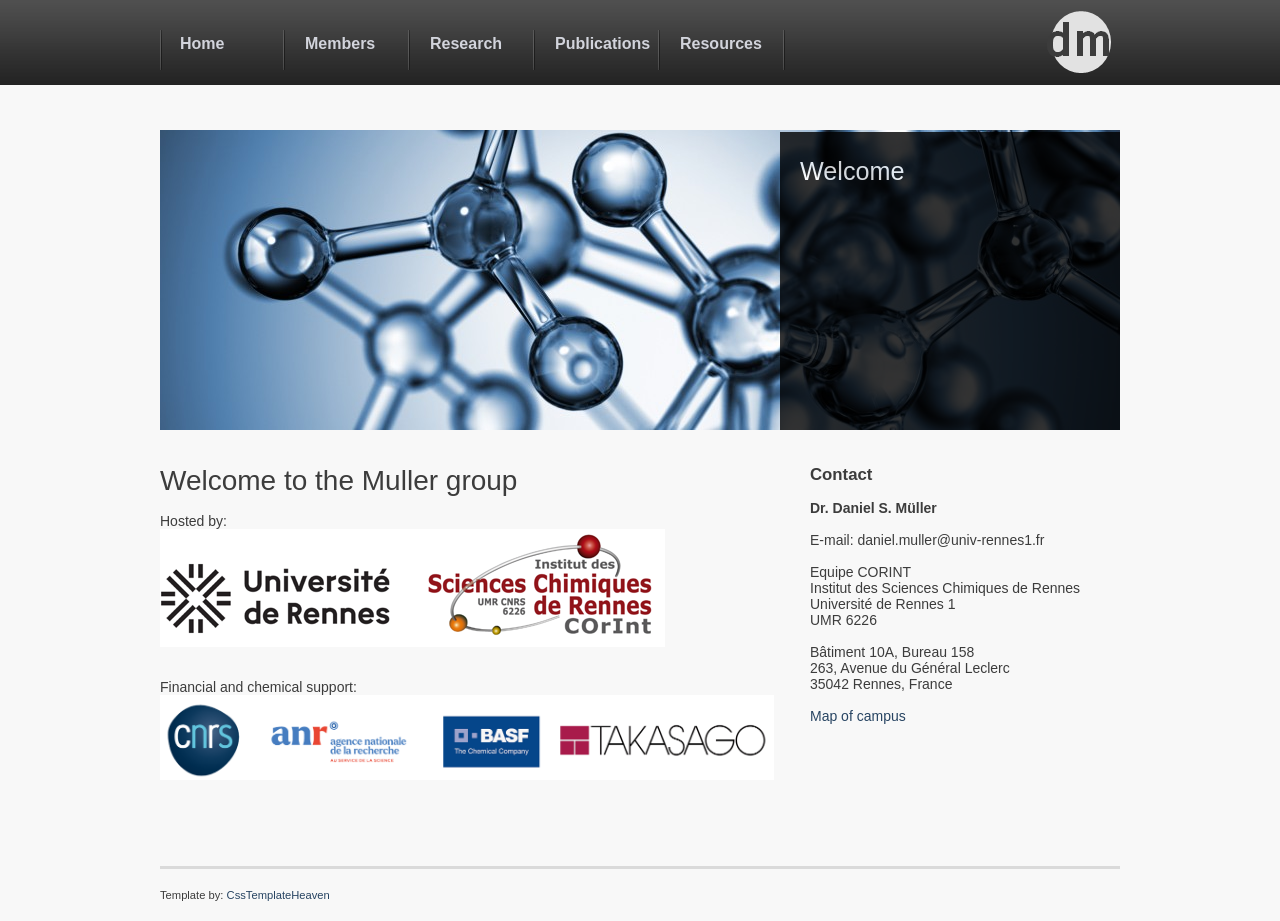
<file: index.html>
<!DOCTYPE html PUBLIC "-//W3C//DTD XHTML 1.0 Transitional//EN" "http://www.w3.org/TR/xhtml1/DTD/xhtml1-transitional.dtd">
<html xmlns="http://www.w3.org/1999/xhtml">
<head>
  <title>DM</title>


  <meta http-equiv="Content-Type" content="text/html; charset=utf-8" />

  <link rel="stylesheet" type="text/css" href="css/style.css" />

  <script type="text/javascript" src="js/jquery.js"></script>
  <script type="text/javascript" src="js/s3Slider.js"></script>
  <script type="text/javascript">
$(document).ready(function () {
$('#slider1').s3Slider({
timeOut: 4000
});
});
  </script>
  <script type="text/javascript">
$(document).ready(function () {
$(".pane-list li").click(function () {
window.location = $(this).find("a").attr("href");
return false;
});
});
  </script>
</head>


<body>

<div id="container">
<div id="nav">
<div id="logo">
<a href="index.html">
<img src="images/logo.png" alt="" height="85" width="78" />
</a>
</div>

<ul>

  <li><a href="index.html">Home</a><span class="nav_text"></span></li>

  <li><a href="Members.html">Members</a><span class="nav_text"></span></li>

  <li><a href="Research.html">Research</a><span class="nav_text"></span></li>

  <li><a href="Publications.html">Publications</a><span class="nav_text"></span></li>

  <li><a href="Resources.xhtml">Resources</a><span class="nav_text"></span></li>

</ul>

</div>

<!-- close nav -->
<div id="slider1">
<ul id="slider1Content">

  <li class="slider1Image">
    <a href="">
    <img src="images/photo1.jpg" alt="" />
    </a>
    <span class="right">
    <h2>Welcome</h2>

    <br />

    <br />

    </span>
  </li>

  <li class="slider1Image">
    <a href="">
    <img src="images/photo1.jpg" alt="" />
    </a>
    <span class="right"></span>
  </li>

  <div class="clear slider1Image"></div>

</ul>

</div>

<!-- end slider -->
<div id="left">
<h2>Welcome to the Muller group<br />
</h2>

<br />

Hosted by:
<br />

<img style="height: 118px; width: 505px;" alt="" src="images/Host.png" />
<br />

<br />

<br />

Financial and chemical support:
<br />

<img style="width: 614px; height: 85px;" alt="" src="images/Sponsors.PNG" />
<p></p>

<br />

<div class="left_box">
</div>

<div class="right_box">
</div>

</div>

<!-- close left -->
<div id="right">
<h3>Contact&nbsp;</h3>

<span style="font-weight: bold;">
Dr. Daniel S. M&uuml;ller
<br />

<br />

</span>
E-mail: daniel.muller@univ-rennes1.fr
<br />

<br />

Equipe CORINT<br />

Institut des Sciences Chimiques de Rennes<br />

Universit&eacute; de Rennes 1<br />

UMR 6226
<br />

<br />

B&acirc;timent 10A, Bureau 158<br />

263, Avenue du G&eacute;n&eacute;ral Leclerc<br />

35042 Rennes, France
<br />

<br />

<a href="https://www.univ-rennes.fr/en/beaulieu-campus-map" target="_blank">
Map of campus
</a>
</div>

<!-- close right -->
</div>

<!-- close container -->
<div id="footer">
Template by:
<a href="http://www.csstemplateheaven.com">CssTemplateHeaven</a>
<div id="sharethis"></div>

</div>

</body>
</html>
</file>
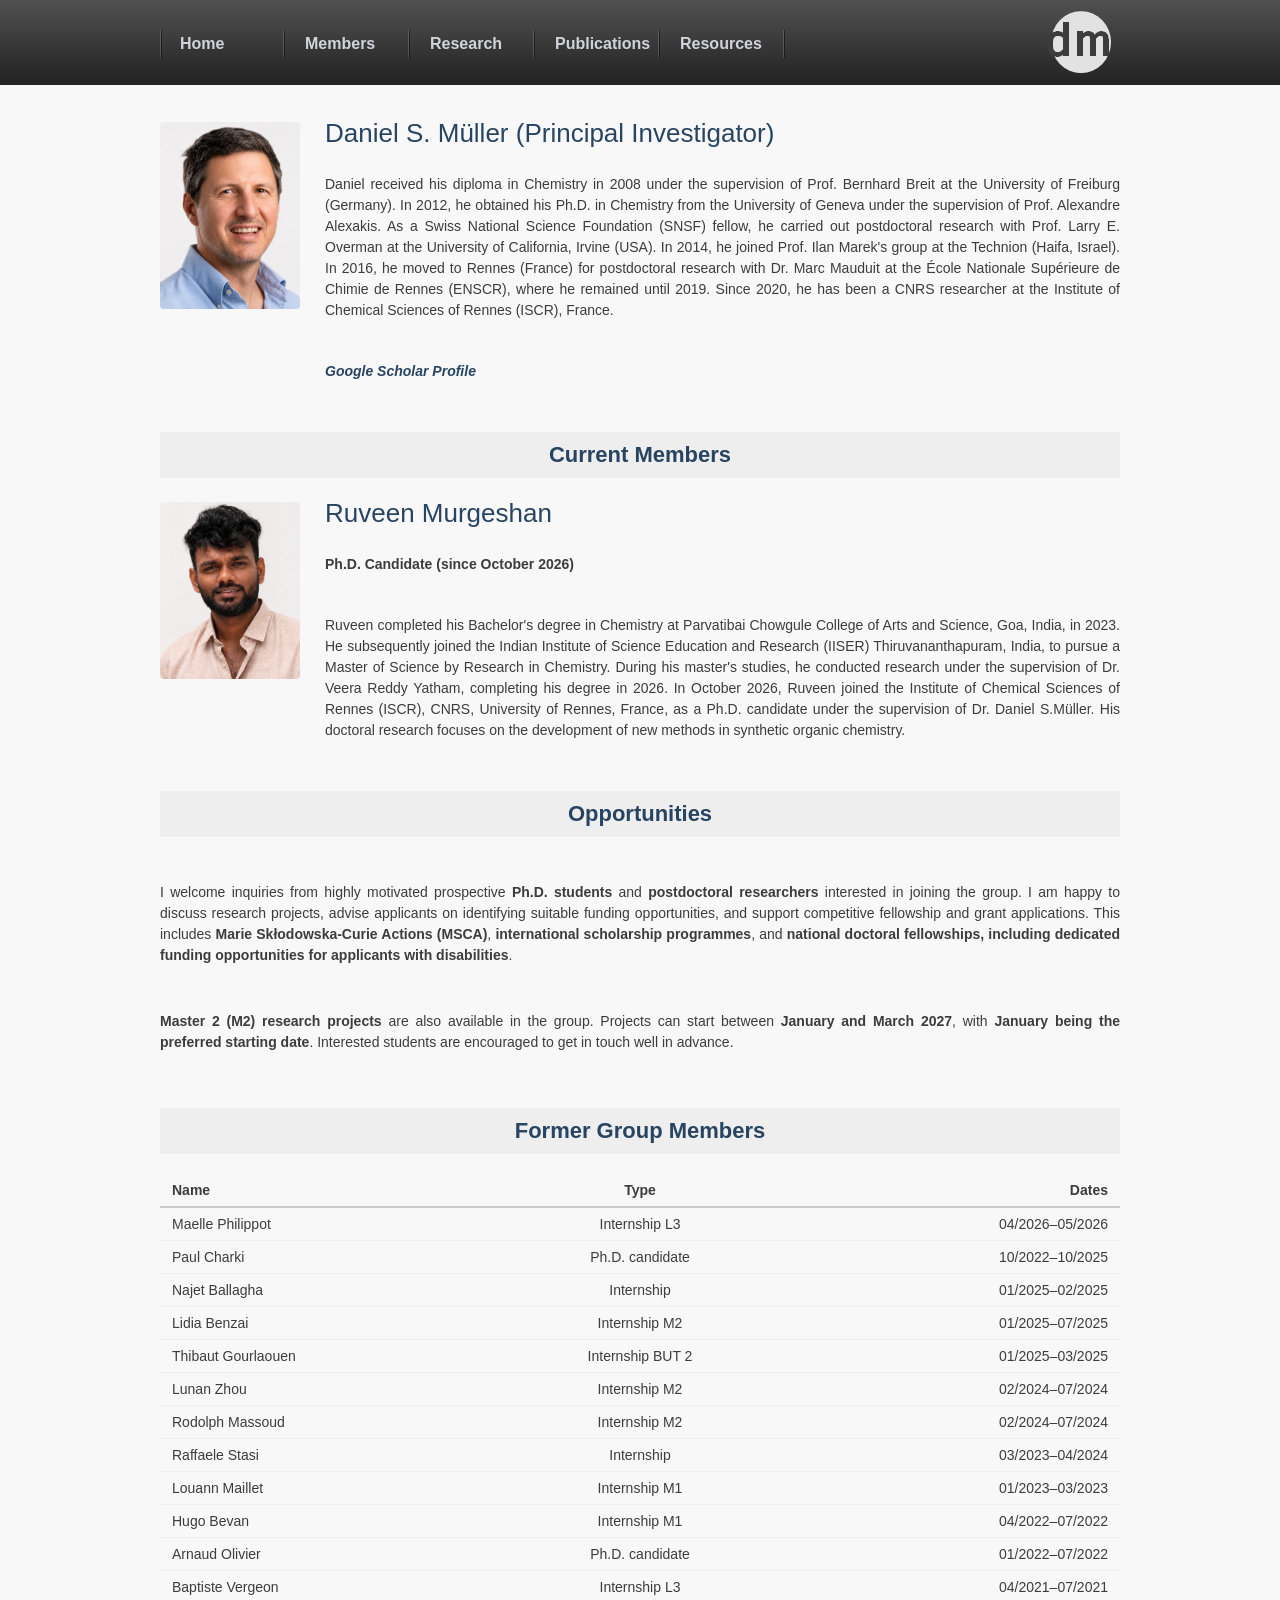
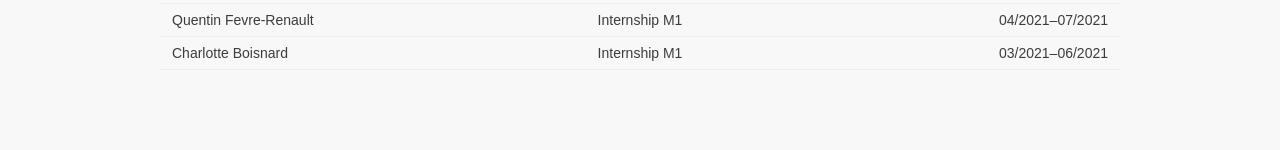
<file: Members.html>
<!DOCTYPE html PUBLIC "-//W3C//DTD XHTML 1.0 Transitional//EN" "http://www.w3.org/TR/xhtml1/DTD/xhtml1-transitional.dtd">
<html xmlns="http://www.w3.org/1999/xhtml">
<head>

  


  
  <title>DM</title>
  <meta http-equiv="Content-Type" content="text/html; charset=utf-8" />


  
  <link rel="stylesheet" type="text/css" href="css/style.css" />


  
  <script type="text/javascript" src="js/jquery.js"></script>
  
  <script type="text/javascript" src="js/s3Slider.js"></script>
  
  <script type="text/javascript">
$(document).ready(function () {
$('#slider1').s3Slider({ timeOut: 4000 });
$(".pane-list li").click(function () {
window.location = $(this).find("a").attr("href");
return false;
});
});
  </script>
  
  <style type="text/css">
/* ===== Layout ===== */
#left {
width: 100%;
max-width: 1200px;
margin: 0 auto;
}
/* ===== Profile Sections ===== */
.profile-section {
display: flex;
align-items: flex-start;
gap: 25px;
margin-bottom: 25px;
}
.profile-image img {
width: 140px;
display: block;
border-radius: 4px;
margin-top: 4px;
}
.profile-details h2 {
margin: 0;
color: #274462;
font-size: 26px;
}
.profile-details p {
margin: 10px 0;
text-align: justify;
}
/* ===== Opportunities ===== */
.recruitment-section {
margin: 30px 0;
}
.recruitment-text {
width: 100%;
}
.recruitment-text h2 {
margin: 0 0 10px 0;
color: #274462;
font-size: 26px;
}
.recruitment-text p {
text-align: justify;
margin-bottom: 15px;
}
/* ===== Separators ===== */
hr {
border: none;
border-top: 2px solid #cccccc;
margin: 30px 0;
}
/* ===== Past Members ===== */
.past-members-section {
margin-top: 40px;
}
.past-members-title {
background-color: #eeeeee;
padding: 10px 0;
margin-bottom: 20px;
text-align: center;
}
.past-members-title h3 {
margin: 0;
color: #274462;
font-size: 22px;
}
.member-list-header,
.member-list li {
display: flex;
justify-content: space-between;
padding: 8px 12px;
}
.member-list-header {
font-weight: bold;
border-bottom: 2px solid #cccccc;
}
.member-name,
.member-type,
.member-duration {
flex-basis: 33%;
}
.member-type {
text-align: center;
}
.member-duration {
text-align: right;
}
.member-list {
list-style: none;
padding: 0;
margin: 0;
}
.member-list li {
border-bottom: 1px solid #eeeeee;
}
  </style>
</head>


<body>


<div id="container">
<!-- Navigation -->
<div id="nav">
<div id="logo"><a href="index.html"><img src="images/logo.png" alt="" height="85" width="78" /></a></div>


<ul>


  <li><a href="index.html">Home</a></li>


  <li><a href="Members.html">Members</a></li>


  <li><a href="Research.html">Research</a></li>


  <li><a href="Publications.html">Publications</a></li>


  <li><a href="Resources.xhtml">Resources</a></li>


</ul>


</div>


<!-- End Navigation -->
<div id="left"><!-- ===================== Daniel ===================== -->
<div class="profile-section">
<div class="profile-image"><img src="images/Muller_Daniel_2026.png" alt="Daniel S.&uuml;ller" /></div>


<div class="profile-details">
<h2>Daniel S. M&uuml;ller (Principal Investigator)</h2>


<p>
Daniel received his diploma in Chemistry in 2008 under the supervision
of
Prof. Bernhard Breit at the University of Freiburg (Germany). In 2012,
he obtained his Ph.D. in Chemistry from the University of Geneva under
the supervision of Prof. Alexandre Alexakis. As a Swiss National
Science
Foundation (SNSF) fellow, he carried out postdoctoral research with
Prof. Larry E. Overman at the University of California, Irvine (USA).
In 2014, he joined Prof. Ilan Marek's group at the Technion (Haifa,
Israel). In 2016, he moved to Rennes (France) for postdoctoral research
with Dr. Marc Mauduit at the &Eacute;cole Nationale
Sup&eacute;rieure de
Chimie de Rennes (ENSCR), where he remained until 2019. Since 2020, he
has been a CNRS researcher at the Institute of Chemical Sciences of
Rennes (ISCR), France.
</p>


<p class="read_more">
<a href="https://scholar.google.com/citations?hl=de&amp;user=T1tOfxwAAAAJ">Google
Scholar Profile
</a></p>


</div>


</div>


<div class="past-members-title">
<h3>Current Members</h3>


</div>


<!-- ===================== Ruveen ===================== -->
<div class="profile-section">
<div class="profile-image"><img src="images/Murgeshan_Ruveen.png" alt="Ruveen Murgeshan" /></div>


<div class="profile-details">
<h2>Ruveen Murgeshan</h2>


<p><strong>Ph.D. Candidate (since October 2026)</strong></p>


<p>Ruveen completed his Bachelor's degree in Chemistry at
Parvatibai
Chowgule College of Arts and Science, Goa, India, in 2023. He
subsequently joined the Indian Institute of Science Education and
Research (IISER) Thiruvananthapuram, India, to pursue a Master of
Science
by Research in Chemistry. During his master's studies, he conducted
research under the supervision of Dr. Veera Reddy Yatham, completing
his
degree in 2026. In October 2026, Ruveen joined the Institute of
Chemical
Sciences of Rennes (ISCR), CNRS, University of Rennes, France, as a
Ph.D. candidate under the supervision of Dr. Daniel S.M&uuml;ller.
His
doctoral research focuses on the development of new methods in
synthetic organic chemistry.
</p>


</div>


</div>


<!-- ===================== Opportunities ===================== -->
<div class="past-members-title">
<h3>Opportunities</h3>


</div>


<div class="recruitment-section">
<div class="recruitment-text">
<p>I welcome inquiries from highly motivated prospective
<strong>Ph.D. students</strong> and
<strong>postdoctoral researchers</strong> interested in
joining the
group. I am happy to discuss research projects, advise applicants on
identifying suitable funding opportunities, and support competitive
fellowship and grant applications. This includes
<strong>Marie Skłodowska-Curie Actions (MSCA)</strong>,
<strong>international scholarship programmes</strong>, and
<strong>national doctoral fellowships, including dedicated
funding
opportunities for applicants with disabilities</strong>.&nbsp;</p>


<p><strong>Master 2 (M2) research projects</strong>
are also available in
the group. Projects can start between
<strong>January and March 2027</strong>, with
<strong>January being the preferred starting date</strong>.
Interested students are encouraged to get in touch well in advance.
</p>


</div>


</div>


<!-- ===================== Former Group Members ===================== -->
<div class="past-members-section">
<div class="past-members-title">
<h3>Former Group Members</h3>


</div>


<div class="member-list-header">
<div class="member-name">Name</div>


<div class="member-type">Type</div>


<div class="member-duration">Dates</div>


</div>


<ul class="member-list">


  <li>
    
    <div class="member-name">Maelle Philippot</div>


    
    <div class="member-type">Internship L3</div>


    
    <div class="member-duration">04/2026&ndash;05/2026</div>


  </li>


  <li>
    
    <div class="member-name">Paul Charki</div>


    
    <div class="member-type">Ph.D. candidate</div>


    
    <div class="member-duration">10/2022&ndash;10/2025</div>


  </li>


  <li>
    
    <div class="member-name">Najet Ballagha</div>


    
    <div class="member-type">Internship</div>


    
    <div class="member-duration">01/2025&ndash;02/2025</div>


  </li>


  <li>
    
    <div class="member-name">Lidia Benzai</div>


    
    <div class="member-type">Internship M2</div>


    
    <div class="member-duration">01/2025&ndash;07/2025</div>


  </li>


  <li>
    
    <div class="member-name">Thibaut Gourlaouen</div>


    
    <div class="member-type">Internship BUT 2</div>


    
    <div class="member-duration">01/2025&ndash;03/2025</div>


  </li>


  <li>
    
    <div class="member-name">Lunan Zhou</div>


    
    <div class="member-type">Internship M2</div>


    
    <div class="member-duration">02/2024&ndash;07/2024</div>


  </li>


  <li>
    
    <div class="member-name">Rodolph Massoud</div>


    
    <div class="member-type">Internship M2</div>


    
    <div class="member-duration">02/2024&ndash;07/2024</div>


  </li>


  <li>
    
    <div class="member-name">Raffaele Stasi</div>


    
    <div class="member-type">Internship</div>


    
    <div class="member-duration">03/2023&ndash;04/2024</div>


  </li>


  <li>
    
    <div class="member-name">Louann Maillet</div>


    
    <div class="member-type">Internship M1</div>


    
    <div class="member-duration">01/2023&ndash;03/2023</div>


  </li>


  <li>
    
    <div class="member-name">Hugo Bevan</div>


    
    <div class="member-type">Internship M1</div>


    
    <div class="member-duration">04/2022&ndash;07/2022</div>


  </li>


  <li>
    
    <div class="member-name">Arnaud Olivier</div>


    
    <div class="member-type">Ph.D. candidate</div>


    
    <div class="member-duration">01/2022&ndash;07/2022</div>


  </li>


  <li>
    
    <div class="member-name">Baptiste Vergeon</div>


    
    <div class="member-type">Internship L3</div>


    
    <div class="member-duration">04/2021&ndash;07/2021</div>


  </li>


  <li>
    
    <div class="member-name">Quentin Fevre-Renault</div>


    
    <div class="member-type">Internship M1</div>


    
    <div class="member-duration">04/2021&ndash;07/2021</div>


  </li>


  <li>
    
    <div class="member-name">Charlotte Boisnard</div>


    
    <div class="member-type">Internship M1</div>


    
    <div class="member-duration">03/2021&ndash;06/2021</div>


  </li>


</ul>


<!-- Bottom spacing -->
<div style="height: 80px;"></div>


</div>


<!-- End past-members-section -->
<div style="clear: both;"></div>


</div>


<!-- End left --></div>


<!-- End container -->
</body>
</html>
</file>
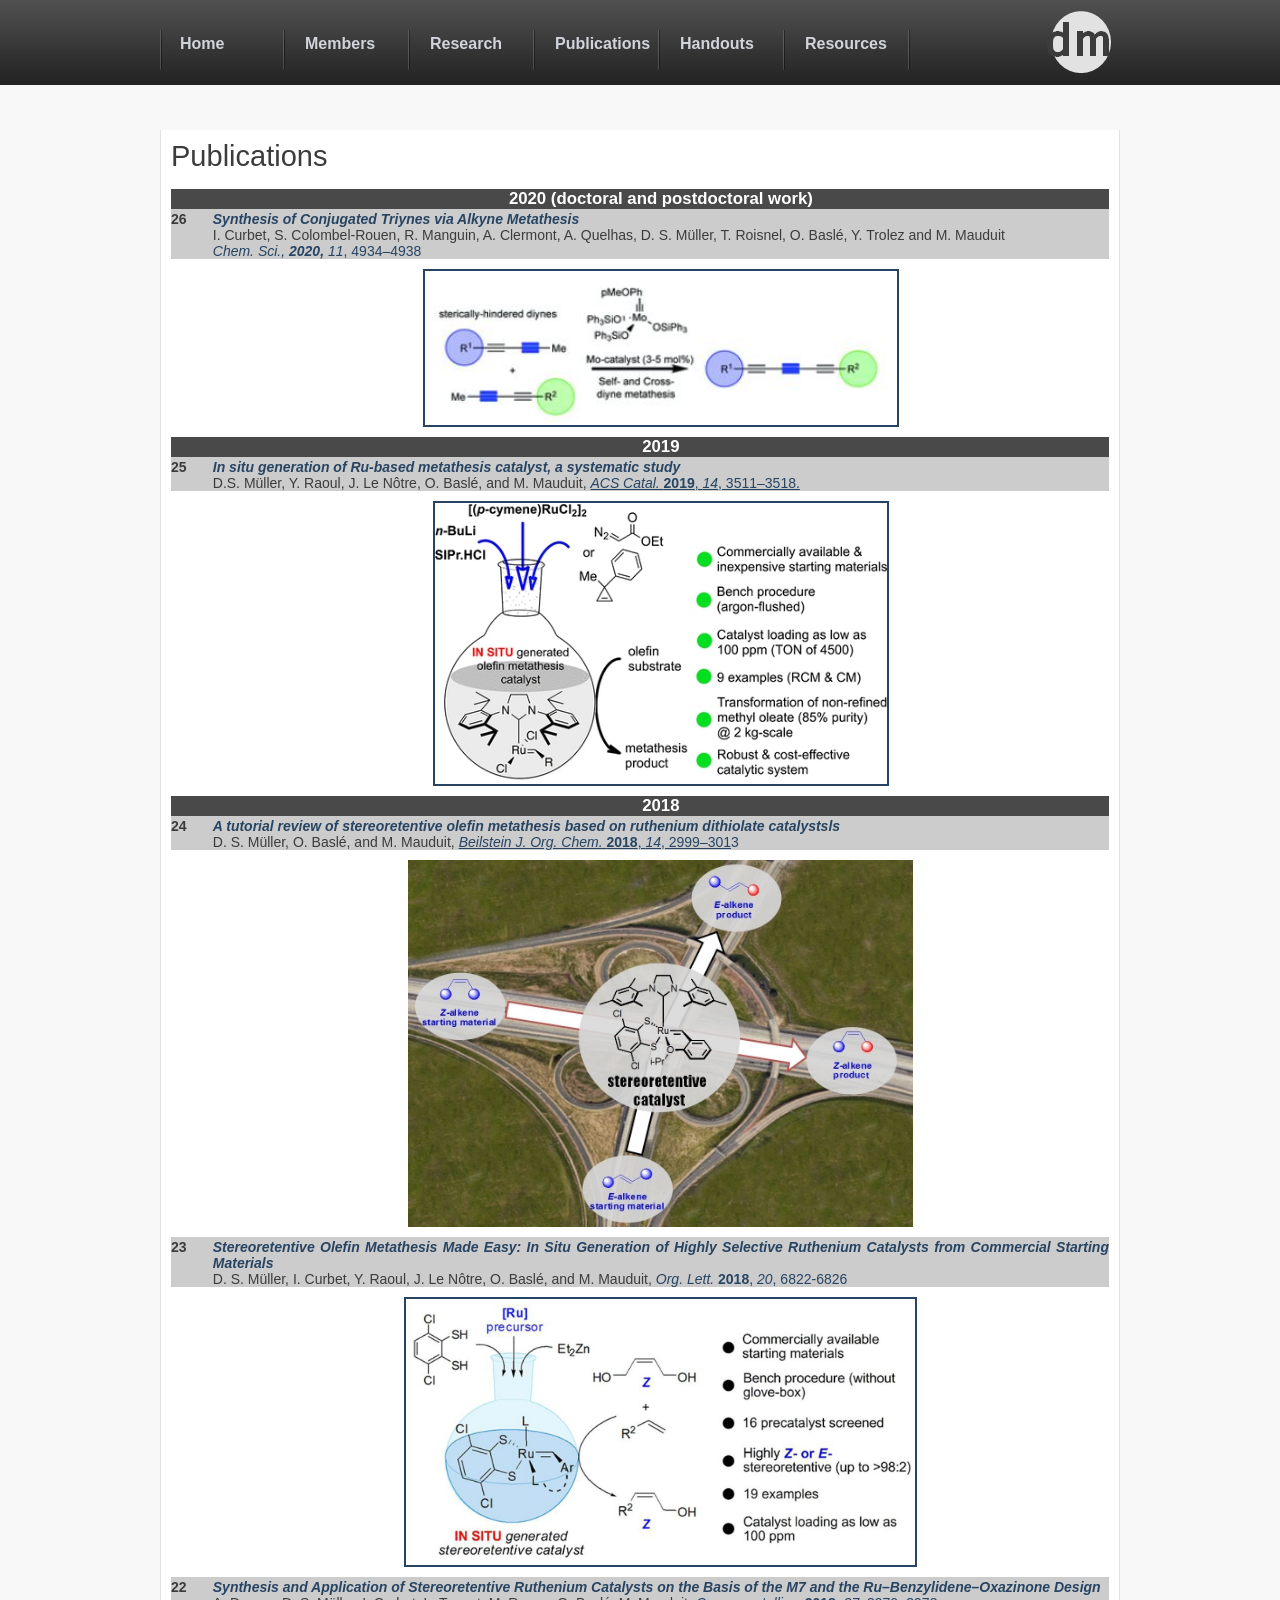
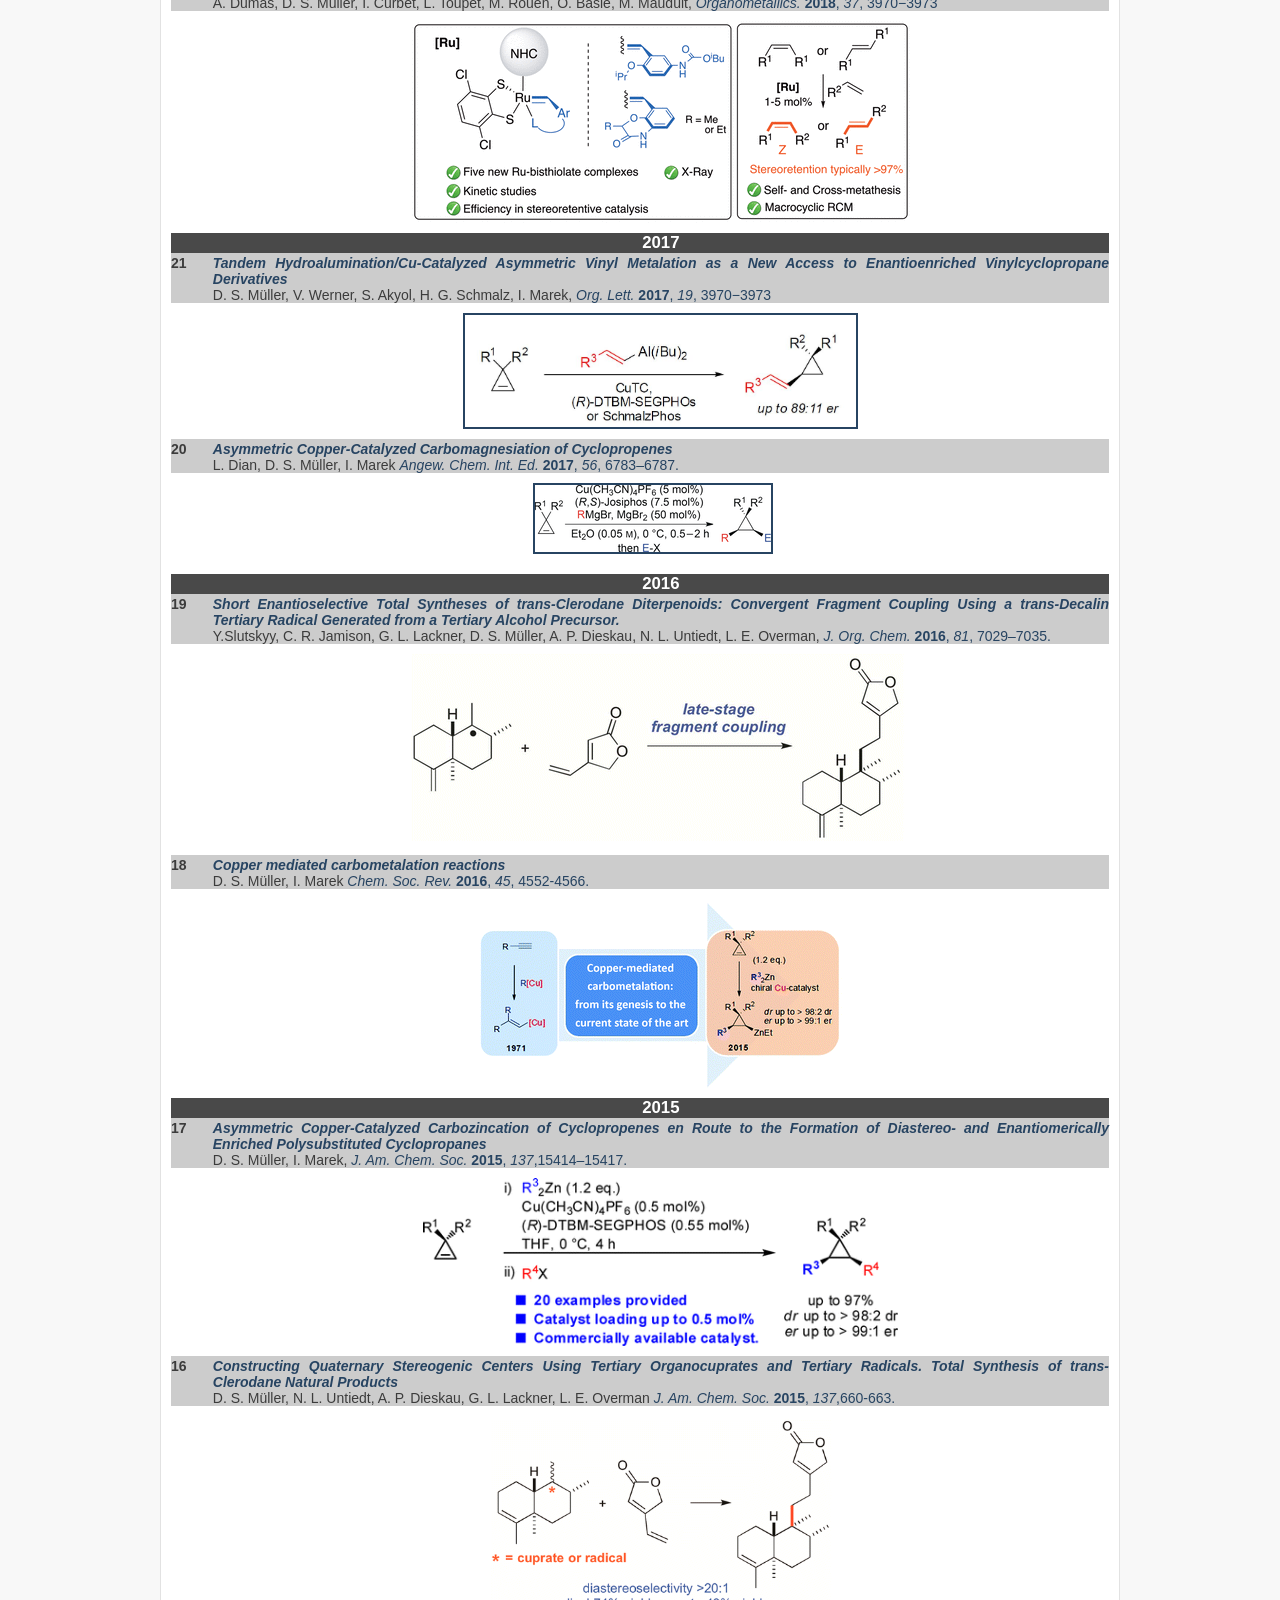
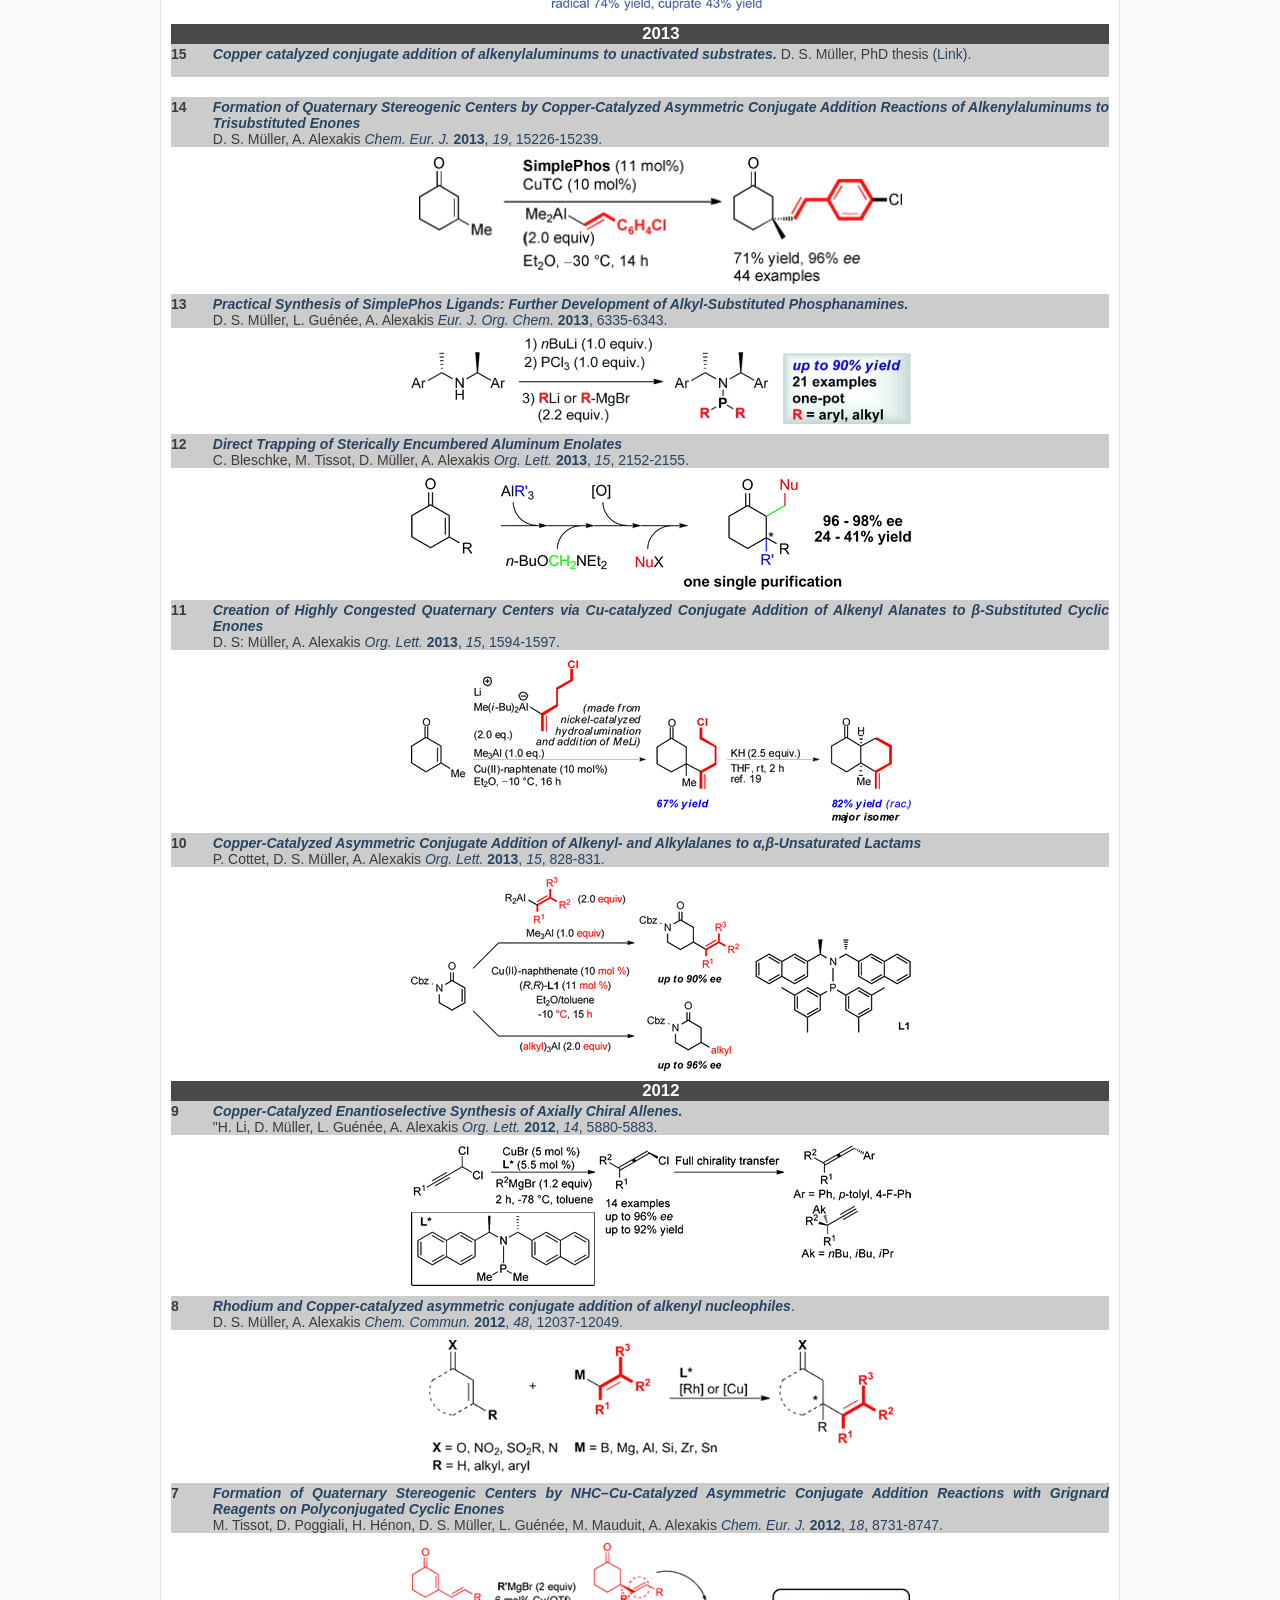
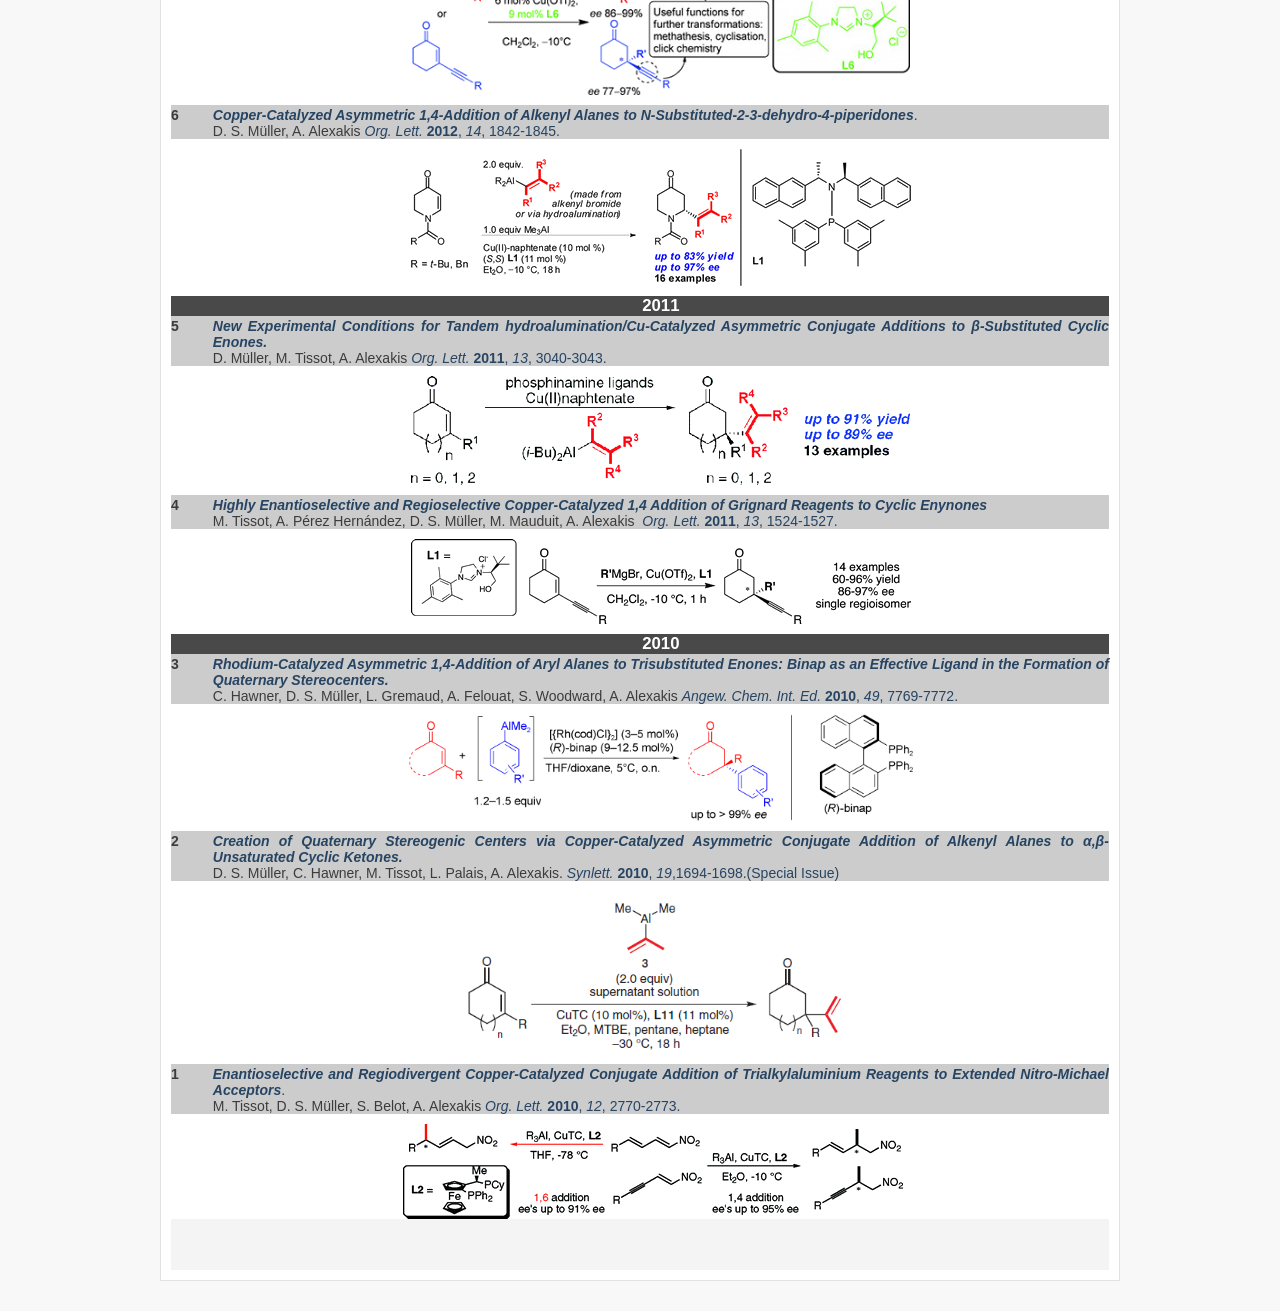
<file: old_publications.html>
<!DOCTYPE html PUBLIC "-//W3C//DTD XHTML 1.0 Transitional//EN" "http://www.w3.org/TR/xhtml1/DTD/xhtml1-transitional.dtd">
<html xmlns="http://www.w3.org/1999/xhtml">
<head>
  <title>DM</title>


  <meta content="text/html; charset=utf-8" http-equiv="Content-Type" />

  <link href="css/style.css" type="text/css" rel="stylesheet" />

  <script src="js/jquery.js" type="text/javascript"></script>
  <script src="js/s3Slider.js" type="text/javascript"></script>
  <script type="text/javascript">
$(document).ready(function () {
$('#slider1').s3Slider({
timeOut: 4000
});
});
  </script>
  <script type="text/javascript">
$(document).ready(function () {
$(".pane-list li").click(function () {
window.location = $(this).find("a").attr("href");
return false;
});
});
  </script>
</head>


<body>

<div id="container">
<div id="nav">
<div id="logo"><a href="index.html"><img alt="" src="images/logo.png" height="85" width="78" /></a></div>

<ul>

  <li><a href="index.html">Home</a><span class="nav_text"></span></li>

  <li><a href="Members.html">Members</a><span class="nav_text"></span></li>

  <li><a href="Research.html">Research</a><span class="nav_text"></span></li>

  <li><a href="Publications.html">Publications</a><span class="nav_text"></span></li>

  <li><a href="Handouts.html">Handouts</a><span class="nav_text"></span></li>

  <li><a href="Resources.xhtml">Resources</a><span class="nav_text"></span></li>

</ul>

</div>

<!-- close nav -->
<table border="1" cellpadding="2" cellspacing="2" width="100%">

  <tbody>

    <tr>

      <td></td>

      <td></td>

    </tr>

  </tbody>
</table>

<div class="blog_post">
<table style="width: 100%;" border="1" cellpadding="2" cellspacing="2">

  <tbody>

    <tr>

      <td style="text-align: center;">
      <div style="text-align: left;"><big><span style="font-weight: bold;"> </span><big><big><big>Publications<br />

      </big></big></big></big> </div>

      </td>

    </tr>

  </tbody>
</table>

<br />

<table style="width: 100%;" border="1" cellpadding="2" cellspacing="2">

  <tbody>

    <tr>

      <td style="background-color: rgb(73, 73, 73);">&nbsp;
      </td>

      <td style="text-align: center; background-color: rgb(73, 73, 73);"><big style="font-weight: bold;"><span style="color: rgb(255, 255, 255);">2020 (doctoral and
postdoctoral work)</span></big></td>

    </tr>

    <tr>

      <td style="background-color: rgb(204, 204, 204);"><span style="font-weight: bold;">2</span><span style="font-weight: bold;">6</span><span style="font-weight: bold;"></span><img src="images/Platzhalter-grey.png" alt="" style="width: 12px; height: 15px;" /></td>

      <td style="background-color: rgb(204, 204, 204);">
      <div style="text-align: justify;"><a href="https://pubs.rsc.org/en/content/articlelanding/2020/sc/d0sc01124j#%21divAbstract"><span style="font-weight: bold; font-style: italic; color: rgb(39, 68, 98);">Synthesis
of Conjugated Triynes via Alkyne Metathesis</span></a><br />

I. Curbet, S. Colombel-Rouen, R. Manguin, A. Clermont, A. Quelhas, D.
S. M&uuml;ller, T. Roisnel, O. Basl&eacute;, Y. Trolez and M.
Mauduit&nbsp;<a href="https://pubs.acs.org/doi/full/10.1021/acs.organomet.7b00836" class="www"><i><nobr></nobr></i></a><br />

      <a href="https://pubs.rsc.org/en/content/articlelanding/2020/sc/d0sc01124j#%21divAbstract" class="www"><i><nobr>Chem.
Sci.,<span style="font-weight: bold;"> 2020, </span>11</nobr></i><nobr>,
4934&ndash;4938</nobr></a><span style="text-decoration: underline;"></span><a href="https://pubs.acs.org/doi/full/10.1021/acs.organomet.7b00836" class="www"><i><nobr></nobr></i></a></div>

      </td>

    </tr>

    <tr>

      <td></td>

      <td style="text-align: center;"><img src="images/Platzhalter.png" alt="" style="width: 15px; height: 10px;" /><br />

      <a href="https://pubs.acs.org/doi/10.1021/acs.orglett.8b02943"><span style="text-decoration: underline;"></span></a><a href="https://pubs.rsc.org/en/content/articlelanding/2020/sc/d0sc01124j#%21divAbstract"><span style="text-decoration: underline;"><img src="TOF/26.jpg" alt="" style="border: 2px solid ; width: 472px; height: 154px;" /></span></a><br />

      <img src="images/Platzhalter.png" alt="" style="width: 15px; height: 10px;" /><br />

      </td>

      <td></td>

    </tr>

    <tr>

      <td style="background-color: rgb(73, 73, 73);">&nbsp;
      </td>

      <td style="text-align: center; background-color: rgb(73, 73, 73);"><big style="font-weight: bold;"><span style="color: rgb(255, 255, 255);">2019</span></big></td>

    </tr>

    <tr>

      <td style="background-color: rgb(204, 204, 204);"><span style="font-weight: bold;">2</span><span style="font-weight: bold;">5</span><span style="font-weight: bold;"></span><img src="images/Platzhalter-grey.png" alt="" style="width: 12px; height: 15px;" /></td>

      <td style="background-color: rgb(204, 204, 204);">
      <div style="text-align: justify;"><span style="font-weight: bold; font-style: italic; color: rgb(39, 68, 98);">In
situ generation of Ru-based metathesis catalyst, a systematic study</span><br />

D.S.&nbsp;M&uuml;ller, Y. Raoul, J. Le N&ocirc;tre, O.
Basl&eacute;, and M. Mauduit, <a target="_blank" href="https://pubs.acs.org/doi/10.1021/acscatal.9b00244"><span style="text-decoration: underline;"><span style="font-style: italic;">ACS Catal. </span><span style="font-weight: bold;">2019</span>, <span style="font-style: italic;">14</span>,
3511&ndash;3518.</span></a><a href="https://pubs.acs.org/doi/full/10.1021/acs.organomet.7b00836" class="www"><i><nobr></nobr></i></a></div>

      </td>

    </tr>

    <tr>

      <td></td>

      <td style="text-align: center;"><img src="images/Platzhalter.png" alt="" style="width: 15px; height: 10px;" /><br />

      <a href="https://pubs.acs.org/doi/10.1021/acscatal.9b00244"><span style="text-decoration: underline;"><img src="TOF/25.jpg" alt="" style="border: 2px solid ; width: 452px; height: 281px;" /></span></a><br />

      <img src="images/Platzhalter.png" alt="" style="width: 15px; height: 10px;" /><br />

      </td>

      <td></td>

    </tr>

    <tr>

      <td style="background-color: rgb(73, 73, 73);">&nbsp;
      </td>

      <td style="text-align: center; background-color: rgb(73, 73, 73);"><big style="font-weight: bold;"><span style="color: rgb(255, 255, 255);">2018</span></big></td>

    </tr>

    <tr>

      <td style="background-color: rgb(204, 204, 204);"><span style="font-weight: bold;">24</span><span style="font-weight: bold;"><img src="images/Platzhalter-grey.png" alt="" style="width: 22px; height: 15px;" /></span><img src="images/Platzhalter-grey.png" alt="" style="width: 12px; height: 15px;" /></td>

      <td style="background-color: rgb(204, 204, 204);">
      <div style="text-align: justify;"><span style="font-weight: bold; font-style: italic; color: rgb(39, 68, 98);"></span><span style="font-weight: bold; font-style: italic; color: rgb(39, 68, 98);">A
tutorial review of stereoretentive olefin metathesis based on ruthenium
dithiolate catalystsls</span><br />

D. S. M&uuml;ller,&nbsp;O.
Basl&eacute;, and M. Mauduit, <a target="_blank" href="https://www.beilstein-journals.org/bjoc/articles/14/279"><span style="text-decoration: underline;"><span style="font-style: italic;">Beilstein J. Org. Chem. </span><span style="font-weight: bold;">2018</span>, <span style="font-style: italic;">14</span>,
2999&ndash;301</span></a><a href="http://pubs.acs.org/doi/abs/10.1021/acs.orglett.7b01661" class="www">3</a></div>

      </td>

    </tr>

    <tr>

      <td></td>

      <td style="text-align: center;"><img src="images/Platzhalter.png" alt="" style="width: 15px; height: 10px;" /><br />

      <a href="https://www.beilstein-journals.org/bjoc/articles/14/279"><span style="text-decoration: underline;"><img src="TOF/24.JPG" alt="" style="border: 0px solid ; width: 505px; height: 367px;" /></span></a><br />

      <img src="images/Platzhalter.png" alt="" style="width: 15px; height: 10px;" /><br />

      </td>

      <td></td>

    </tr>

    <tr>

      <td style="background-color: rgb(204, 204, 204);"><span style="font-weight: bold;">2</span><span style="font-weight: bold;">3</span><span style="font-weight: bold;"></span><img src="images/Platzhalter-grey.png" alt="" style="width: 12px; height: 15px;" /></td>

      <td style="background-color: rgb(204, 204, 204);">
      <div style="text-align: justify;"><span style="font-weight: bold; font-style: italic; color: rgb(39, 68, 98);">Stereoretentive
Olefin Metathesis Made Easy: In Situ Generation of Highly Selective
Ruthenium Catalysts from Commercial Starting Materials</span><br />

D. S. M&uuml;ller, I. Curbet, Y. Raoul, J. Le N&ocirc;tre, O.
Basl&eacute;, and M. Mauduit,&nbsp;<a href="https://pubs.acs.org/doi/full/10.1021/acs.organomet.7b00836" class="www"><i><nobr></nobr></i></a><a href="https://pubs.acs.org/doi/10.1021/acs.orglett.8b02943" class="www"><i><nobr>Org.
Lett.</nobr></i> <b>2018</b>, <span style="font-style: italic;">20</span>, 6822-6826</a><a href="https://pubs.acs.org/doi/full/10.1021/acs.organomet.7b00836" class="www"><i><nobr></nobr></i></a></div>

      </td>

    </tr>

    <tr>

      <td></td>

      <td style="text-align: center;"><img src="images/Platzhalter.png" alt="" style="width: 15px; height: 10px;" /><br />

      <a href="https://pubs.acs.org/doi/10.1021/acs.orglett.8b02943"><span style="text-decoration: underline;"><img src="TOF/23.JPG" alt="" style="border: 2px solid ; width: 509px; height: 266px;" /></span></a><br />

      <img src="images/Platzhalter.png" alt="" style="width: 15px; height: 10px;" /><br />

      </td>

      <td></td>

    </tr>

    <tr>

      <td style="background-color: rgb(204, 204, 204);"><span style="font-weight: bold;">2</span><span style="font-weight: bold;">2</span><span style="font-weight: bold;"></span><img src="images/Platzhalter-grey.png" alt="" style="width: 12px; height: 15px;" /></td>

      <td style="background-color: rgb(204, 204, 204);">
      <div style="text-align: justify;"><span style="font-weight: bold; font-style: italic; color: rgb(39, 68, 98);">Synthesis
and Application of Stereoretentive Ruthenium Catalysts on the Basis of
the M7 and the Ru&ndash;Benzylidene&ndash;Oxazinone Design</span><br />

A. Dumas, D. S. M&uuml;ller, I. Curbet, L. Toupet, M. Rouen, O.
Basl&eacute;, M. Mauduit,&nbsp;<a href="https://pubs.acs.org/doi/full/10.1021/acs.organomet.7b00836" class="www"><i><nobr>Organometallics.</nobr></i>
      <b>2018</b>, <i>37</i>,
3970&minus;3973</a></div>

      </td>

    </tr>

    <tr>

      <td></td>

      <td style="text-align: center;"><img src="images/Platzhalter.png" alt="" style="width: 15px; height: 10px;" /><br />

      <a href="https://pubs.acs.org/doi/full/10.1021/acs.organomet.7b00836"><img src="TOF/22.gif" alt="" style="border: 0px solid ; width: 500px; height: 202px;" /></a><br />

      <img src="images/Platzhalter.png" alt="" style="width: 15px; height: 10px;" /><br />

      </td>

      <td></td>

    </tr>

    <tr>

      <td style="background-color: rgb(73, 73, 73);">&nbsp;
      </td>

      <td style="text-align: center; background-color: rgb(73, 73, 73);"><big style="font-weight: bold;"><span style="color: rgb(255, 255, 255);">2017</span></big></td>

    </tr>

    <tr>

      <td style="background-color: rgb(204, 204, 204);"><span style="font-weight: bold;">21</span><span style="font-weight: bold;"><img src="images/Platzhalter-grey.png" alt="" style="width: 22px; height: 15px;" /></span><img src="images/Platzhalter-grey.png" alt="" style="width: 12px; height: 15px;" /></td>

      <td style="background-color: rgb(204, 204, 204);">
      <div style="text-align: justify;"><span style="font-weight: bold; font-style: italic; color: rgb(39, 68, 98);">Tandem
Hydroalumination/Cu-Catalyzed Asymmetric Vinyl Metalation as a New
Access to Enantioenriched Vinylcyclopropane Derivatives </span><br />

D. S. M&uuml;ller, V. Werner, S. Akyol, H. G. Schmalz, I.
Marek,&nbsp;<a href="http://pubs.acs.org/doi/abs/10.1021/acs.orglett.7b01661" class="www"><i><nobr>Org.
Lett.</nobr></i> <b>2017</b>, <i>19</i>,
3970&minus;3973</a></div>

      </td>

    </tr>

    <tr>

      <td></td>

      <td style="text-align: center;"><img src="images/Platzhalter.png" alt="" style="width: 15px; height: 10px;" /><br />

      <a href="http://pubs.acs.org/doi/abs/10.1021/acs.orglett.7b01661"><img src="TOF/21.JPG" alt="" style="border: 2px solid ; width: 391px; height: 112px;" /></a><br />

      <img src="images/Platzhalter.png" alt="" style="width: 15px; height: 10px;" /><br />

      </td>

      <td></td>

    </tr>

    <tr>

      <td style="background-color: rgb(204, 204, 204);"><span style="font-weight: bold;">20</span><span style="font-weight: bold;"><img src="images/Platzhalter-grey.png" alt="" style="width: 22px; height: 15px;" /></span><img src="images/Platzhalter-grey.png" alt="" style="width: 12px; height: 15px;" /></td>

      <td style="background-color: rgb(204, 204, 204);">
      <div style="text-align: justify;"><span style="font-weight: bold; font-style: italic; color: rgb(39, 68, 98);">Asymmetric
Copper-Catalyzed Carbomagnesiation of Cyclopropenes&nbsp;</span><br />

L. Dian, D. S. M&uuml;ller, I. Marek&nbsp;<a href="http://onlinelibrary.wiley.com/doi/10.1002/anie.201701094/full" class="www"><i><nobr>Angew.
Chem. Int. Ed.&nbsp;</nobr></i><b>2017</b>,
      <span style="font-style: italic;">56</span>,<span class="articlePageRange"> 6783&ndash;6787</span>.</a></div>

      </td>

    </tr>

    <tr>

      <td></td>

      <td style="text-align: center;"><img src="images/Platzhalter.png" alt="" style="width: 15px; height: 10px;" /><br />

      <a href="http://onlinelibrary.wiley.com/doi/10.1002/anie.201701094/full"><img src="TOF/20.png" alt="" style="border: 2px solid ; width: 236px; height: 67px;" /></a><img src="images/Platzhalter.png" alt="" style="width: 15px; height: 10px;" /><br />

      </td>

      <td></td>

    </tr>

    <tr>

    </tr>

    <tr>

      <td></td>

      <td style="text-align: center;"><img src="images/Platzhalter.png" alt="" style="width: 15px; height: 10px;" /><br />

      <img src="images/Platzhalter.png" alt="" style="width: 15px; height: 10px;" /><br />

      </td>

      <td></td>

    </tr>

    <tr>

      <td style="background-color: rgb(73, 73, 73);"></td>

      <td style="background-color: rgb(73, 73, 73); text-align: center;"><big style="font-weight: bold;"><span style="color: rgb(255, 255, 255);">2016</span></big></td>

    </tr>

    <tr>

      <td style="background-color: rgb(204, 204, 204);"><span style="font-weight: bold;">19</span><span style="font-weight: bold;"><img src="images/Platzhalter-grey.png" alt="" style="width: 22px; height: 15px;" /></span><img src="images/Platzhalter-grey.png" alt="" style="width: 12px; height: 15px;" /></td>

      <td style="background-color: rgb(204, 204, 204);">
      <div style="text-align: justify;"><span style="font-weight: bold; font-style: italic; color: rgb(39, 68, 98);">Short
Enantioselective Total Syntheses of trans-Clerodane Diterpenoids:
Convergent Fragment Coupling Using a trans-Decalin Tertiary Radical
Generated from a Tertiary Alcohol Precursor.</span><br />

Y.Slutskyy, C. R. Jamison, G. L. Lackner, D. S.
M&uuml;ller, A. P. Dieskau, N. L. Untiedt, L. E. Overman,&nbsp;<a href="http://dx.doi.org/10.1039/C5CC06548H" class="www"><i><nobr></nobr></i></a><a href="http://pubs.acs.org/doi/abs/10.1021/acs.joc.6b00697" class="www"><i><nobr>J.
Org. Chem.&nbsp;</nobr></i><b>2016</b>, <span style="font-style: italic;">81</span>,<span class="articlePageRange"> 7029&ndash;7035</span>.</a></div>

      </td>

    </tr>

    <tr>

      <td></td>

      <td style="text-align: center;"><img src="images/Platzhalter.png" alt="" style="width: 15px; height: 10px;" /><br />

      <img src="TOF/19.PNG" alt="" style="width: 537px; height: 191px;" /><br />

      <img src="images/Platzhalter.png" alt="" style="width: 15px; height: 10px;" /><br />

      </td>

      <td></td>

    </tr>

    <tr>

    </tr>

    <tr>

      <td style="background-color: rgb(204, 204, 204);"><span style="font-weight: bold;">18</span><span style="font-weight: bold;"><img src="images/Platzhalter-grey.png" alt="" style="width: 22px; height: 15px;" /></span><img src="images/Platzhalter-grey.png" alt="" style="width: 12px; height: 15px;" /></td>

      <td style="background-color: rgb(204, 204, 204);"><span style="font-weight: bold; font-style: italic; color: rgb(39, 68, 98);">Copper
mediated carbometalation reactions</span><br />

D. S. M&uuml;ller, I. Marek <a href="http://pubs.rsc.org/en/content/articlelanding/cs/2016/c5cs00897b#%21divAbstract"><span style="font-style: italic;">Chem. Soc. Rev.</span> <span style="font-weight: bold;">2016</span>, </a><a href="http://pubs.acs.org/doi/abs/10.1021/acs.joc.6b00697" class="www"><span style="font-style: italic;">45</span>,<span class="articlePageRange">&nbsp;4552-4566</span></a><a href="http://pubs.rsc.org/en/content/articlelanding/cs/2016/c5cs00897b#%21divAbstract">.</a>&nbsp;</td>

    </tr>

    <tr>

      <td></td>

      <td style="text-align: center;"><img src="images/Platzhalter.png" alt="" style="width: 15px; height: 10px;" /><br />

      <img src="TOF/18.gif" alt="" style="width: 370px; height: 189px;" /><br />

      <img src="images/Platzhalter.png" alt="" style="width: 15px; height: 10px;" /><br />

      </td>

      <td></td>

    </tr>

    <tr>

      <td style="background-color: rgb(73, 73, 73);"></td>

      <td style="background-color: rgb(73, 73, 73); text-align: center;"><big style="font-weight: bold;"><span style="color: rgb(255, 255, 255);">2015</span></big></td>

    </tr>

    <tr>

      <td style="background-color: rgb(204, 204, 204);"><span style="font-weight: bold;">17</span><span style="font-weight: bold;"><img src="images/Platzhalter-grey.png" alt="" style="width: 22px; height: 15px;" /></span><img src="images/Platzhalter-grey.png" alt="" style="width: 12px; height: 15px;" /></td>

      <td style="background-color: rgb(204, 204, 204);">
      <div style="text-align: justify;"><span style="font-weight: bold; font-style: italic; color: rgb(39, 68, 98);">Asymmetric
Copper-Catalyzed Carbozincation of Cyclopropenes en Route to the
Formation of Diastereo- and Enantiomerically Enriched Polysubstituted
Cyclopropanes </span><br />

D. S. M&uuml;ller, I. Marek, <a href="http://dx.doi.org/10.1039/C5CC06548H" class="www"><i><nobr></nobr></i></a><a href="http://pubs.acs.org/doi/abs/10.1021/jacs.5b11220" class="www"><i><nobr>J.
Am. Chem. Soc.</nobr></i> <b>2015</b>, <i>137</i>,<span class="articlePageRange">15414&ndash;15417</span>.</a></div>

      </td>

    </tr>

    <tr>

      <td></td>

      <td style="text-align: center;"><img src="images/Platzhalter.png" alt="" style="width: 15px; height: 10px;" /><br />

      <img src="TOF/17.gif" alt="" style="width: 475px; height: 168px;" /><br />

      <img src="images/Platzhalter.png" alt="" style="width: 15px; height: 10px;" /><br />

      </td>

      <td></td>

    </tr>

    <tr>

      <td style="background-color: rgb(204, 204, 204);"><span style="font-weight: bold;">16</span><span style="font-weight: bold;"><img src="images/Platzhalter-grey.png" alt="" style="width: 22px; height: 15px;" /></span><img src="images/Platzhalter-grey.png" alt="" style="width: 12px; height: 15px;" /></td>

      <td style="background-color: rgb(204, 204, 204);">
      <div style="text-align: justify;"><span style="font-weight: bold; font-style: italic; color: rgb(39, 68, 98);">Constructing
Quaternary Stereogenic Centers Using Tertiary Organocuprates and
Tertiary Radicals. Total Synthesis of trans-Clerodane Natural
Products</span><br />

D. S. M&uuml;ller, N. L. Untiedt, A. P. Dieskau, G. L.
Lackner,&nbsp;L. E. Overman&nbsp;<a href="http://pubs.acs.org/doi/abs/10.1021/ja512527s" class="www"><i><nobr>J.
Am. Chem. Soc.</nobr></i> <b>2015</b>, <i>137</i>,660-663.</a></div>

      </td>

    </tr>

    <tr>

      <td></td>

      <td style="text-align: center;"><img src="images/Platzhalter.png" alt="" style="width: 15px; height: 10px;" /><br />

      <img src="TOF/16.gif" alt="" style="width: 343px; height: 198px;" /><br />

      <img src="images/Platzhalter.png" alt="" style="width: 15px; height: 10px;" /><br />

      </td>

      <td></td>

    </tr>

    <tr>

      <td style="background-color: rgb(73, 73, 73);"></td>

      <td style="background-color: rgb(73, 73, 73); text-align: center;"><big style="font-weight: bold;"><span style="color: rgb(255, 255, 255);">2013</span></big></td>

    </tr>

    <tr>

      <td style="background-color: rgb(204, 204, 204);"><span style="font-weight: bold;">15</span><span style="font-weight: bold;"><img src="images/Platzhalter-grey.png" alt="" style="width: 22px; height: 15px;" /></span><img src="images/Platzhalter-grey.png" alt="" style="width: 12px; height: 15px;" /></td>

      <td style="background-color: rgb(204, 204, 204);">
      <div style="text-align: justify;"><span style="font-weight: bold; font-style: italic; color: rgb(39, 68, 98);">Copper
catalyzed conjugate addition of
alkenylaluminums to unactivated substrates.</span> D. S.
M&uuml;ller, PhD thesis (<a href="http://archive-ouverte.unige.ch/unige:25858">Link</a>).</div>

      </td>

    </tr>

    <tr>

      <td></td>

      <td style="text-align: center;"><img src="images/Platzhalter.png" alt="" style="width: 15px; height: 10px;" /><br />

      <img src="images/Platzhalter.png" alt="" style="width: 15px; height: 10px;" /><br />

      </td>

      <td></td>

    </tr>

    <tr>

      <td style="background-color: rgb(204, 204, 204);"><span style="font-weight: bold;">14</span><span style="font-weight: bold;"><img src="images/Platzhalter-grey.png" alt="" style="width: 22px; height: 15px;" /></span><img src="images/Platzhalter-grey.png" alt="" style="width: 12px; height: 15px;" /></td>

      <td style="background-color: rgb(204, 204, 204);">
      <div style="text-align: justify;"><span style="font-weight: bold; font-style: italic; color: rgb(39, 68, 98);">Formation
of Quaternary Stereogenic Centers by Copper-Catalyzed
Asymmetric Conjugate Addition Reactions of Alkenylaluminums to
Trisubstituted Enones</span><br />

D.
S. M&uuml;ller, A. Alexakis <a href="http://dx.doi.org/10.1002/chem.201302856" class="www"><i><nobr>Chem.
Eur. J.</nobr></i> <b>2013</b>, <i>19</i>,
15226-15239.</a></div>

      </td>

    </tr>

    <tr>

      <td></td>

      <td style="text-align: center;"><img src="images/Platzhalter.png" alt="" style="width: 15px; height: 10px;" /><br />

      <img src="TOF/13.gif" alt="" style="width: 483px; height: 127px;" /><br />

      <img src="images/Platzhalter.png" alt="" style="width: 15px; height: 10px;" /><br />

      </td>

      <td></td>

    </tr>

    <tr>

      <td style="background-color: rgb(204, 204, 204);"><span style="font-weight: bold;">13</span><span style="font-weight: bold;"><img src="images/Platzhalter-grey.png" alt="" style="width: 22px; height: 15px;" /></span><img src="images/Platzhalter-grey.png" alt="" style="width: 12px; height: 15px;" /></td>

      <td style="background-color: rgb(204, 204, 204);">
      <div style="text-align: justify;"><span style="font-weight: bold; font-style: italic; color: rgb(39, 68, 98);">Practical
Synthesis of SimplePhos Ligands: Further Development of
Alkyl-Substituted Phosphanamines.</span><br />

D.
S. M&uuml;ller, L. Gu&eacute;n&eacute;e, A.
Alexakis&nbsp;<a href="http://dx.doi.org/10.1002/ejoc.201300729" class="www"><i><nobr>Eur.
J. Org. Chem.</nobr></i> <b>2013</b>,
6335-6343.</a></div>

      </td>

    </tr>

    <tr>

      <td></td>

      <td style="text-align: center;"><img src="images/Platzhalter.png" alt="" style="width: 15px; height: 10px;" /><br />

      <img src="TOF/12.png" alt="" style="width: 500px; height: 86px;" /><br />

      <img src="images/Platzhalter.png" alt="" style="width: 15px; height: 10px;" /><br />

      </td>

      <td></td>

    </tr>

    <tr>

      <td style="background-color: rgb(204, 204, 204);"><span style="font-weight: bold;">12</span><span style="font-weight: bold;"><img src="images/Platzhalter-grey.png" alt="" style="width: 22px; height: 15px;" /></span></td>

      <td style="background-color: rgb(204, 204, 204);">
      <div style="text-align: justify;"><span style="font-weight: bold; font-style: italic; color: rgb(39, 68, 98);">Direct
Trapping of Sterically Encumbered Aluminum Enolates</span><br />

C. Bleschke, M.
Tissot, D. M&uuml;ller, A. Alexakis <a href="http://dx.doi.org/10.1021/ol400642y" class="www"><i><nobr>Org.
Lett.</nobr></i> <b>2013</b>, <i>15</i>,
2152-2155.</a></div>

      </td>

    </tr>

    <tr>

      <td></td>

      <td style="text-align: center;"><img src="images/Platzhalter.png" alt="" style="width: 15px; height: 10px;" /><br />

      <img src="TOF/11.gif" alt="" style="width: 500px; height: 112px;" /><br />

      <img src="images/Platzhalter.png" alt="" style="width: 15px; height: 10px;" /><br />

      </td>

      <td></td>

    </tr>

    <tr>

      <td style="background-color: rgb(204, 204, 204);"><span style="font-weight: bold;">11<img src="images/Platzhalter-grey.png" alt="" style="width: 22px; height: 15px;" /></span><img src="images/Platzhalter-grey.png" alt="" style="width: 12px; height: 15px;" /><img src="images/Platzhalter-grey.png" alt="" style="width: 12px; height: 15px;" /></td>

      <td style="background-color: rgb(204, 204, 204);">
      <div style="text-align: justify;"><span style="font-weight: bold; font-style: italic; color: rgb(39, 68, 98);">Creation
of Highly Congested Quaternary Centers via Cu-catalyzed
Conjugate Addition of Alkenyl Alanates to &beta;-Substituted Cyclic
Enones</span><br />

D.
S: M&uuml;ller, A. Alexakis <a href="http://dx.doi.org/10.1021/ol400378v" class="www"><i><nobr>Org.
Lett.</nobr></i> <b>2013</b>, <i>15</i>,
1594-1597.</a></div>

      </td>

    </tr>

    <tr>

      <td></td>

      <td style="text-align: center;"><img src="images/Platzhalter.png" alt="" style="width: 15px; height: 10px;" /><br />

      <img src="TOF/10.gif" alt="" style="width: 500px; height: 163px;" /><br />

      <img src="images/Platzhalter.png" alt="" style="width: 15px; height: 10px;" /><br />

      </td>

      <td></td>

    </tr>

    <tr>

      <td></td>

      <td style="text-align: center;"></td>

      <td></td>

    </tr>

    <tr>

      <td style="background-color: rgb(204, 204, 204);"><span style="font-weight: bold;">10</span><img src="images/Platzhalter-grey.png" alt="" style="width: 12px; height: 15px;" /><img src="images/Platzhalter-grey.png" alt="" style="width: 12px; height: 15px;" /></td>

      <td style="background-color: rgb(204, 204, 204);">
      <div style="text-align: justify;"><span style="font-weight: bold; font-style: italic; color: rgb(39, 68, 98);">Copper-Catalyzed
Asymmetric Conjugate Addition of Alkenyl- and
Alkylalanes to &alpha;,&beta;-Unsaturated Lactams</span><br />

P. Cottet, D. S.
M&uuml;ller, A. Alexakis <a href="http://dx.doi.org/10.1021/ol303505k" class="www"><i><nobr>Org.
Lett.</nobr></i> <b>2013</b>, <i>15</i>,
828-831.</a></div>

      </td>

    </tr>

    <tr>

      <td></td>

      <td style="text-align: center;"><img src="images/Platzhalter.png" alt="" style="width: 15px; height: 10px;" /><br />

      <img src="TOF/9.gif" alt="" style="width: 500px; height: 194px;" /><br />

      <img src="images/Platzhalter.png" alt="" style="width: 15px; height: 10px;" /><br />

      </td>

      <td></td>

    </tr>

    <tr>

      <td style="background-color: rgb(73, 73, 73);"></td>

      <td style="background-color: rgb(73, 73, 73); text-align: center;"><big style="font-weight: bold;"><span style="color: rgb(255, 255, 255);">2012</span></big></td>

    </tr>

    <tr>

      <td style="background-color: rgb(204, 204, 204);"><span style="font-weight: bold;">9</span><img src="images/Platzhalter-grey.png" alt="" style="width: 12px; height: 15px;" /><img src="images/Platzhalter-grey.png" alt="" style="width: 12px; height: 15px;" /></td>

      <td style="background-color: rgb(204, 204, 204);">
      <div style="text-align: justify;"><span style="font-weight: bold; font-style: italic; color: rgb(39, 68, 98);">Copper-Catalyzed
Enantioselective Synthesis of Axially Chiral Allenes.</span><br />

"H. Li, D.
M&uuml;ller, L. Gu&eacute;n&eacute;e, A. Alexakis <a href="http://dx.doi.org/10.1021/ol302790e" class="www"><i><nobr>Org.
Lett.</nobr></i> <b>2012</b>, <i>14</i>,
5880-5883.</a></div>

      </td>

    </tr>

    <tr>

      <td></td>

      <td style="text-align: center;"><img src="images/Platzhalter.png" alt="" style="width: 15px; height: 10px;" /><br />

      <img src="TOF/8.gif" alt="" style="width: 500px; height: 141px;" /><br />

      <img src="images/Platzhalter.png" alt="" style="width: 15px; height: 10px;" /><br />

      </td>

      <td></td>

    </tr>

    <tr>

      <td style="background-color: rgb(204, 204, 204);"><span style="font-weight: bold;">8</span><img src="images/Platzhalter-grey.png" alt="" style="width: 12px; height: 15px;" /><img src="images/Platzhalter-grey.png" alt="" style="width: 12px; height: 15px;" /></td>

      <td style="background-color: rgb(204, 204, 204);">
      <div style="text-align: justify;"><span style="font-weight: bold; font-style: italic; color: rgb(39, 68, 98);">Rhodium
and Copper-catalyzed asymmetric conjugate addition of alkenyl
nucleophiles</span>.<br />

D. S.
M&uuml;ller, A. Alexakis <a href="http://dx.doi.org/10.1039/C2CC34607A" class="www"><i><nobr>Chem.
Commun.</nobr></i> <b>2012</b>, <i>48</i>,
12037-12049.</a></div>

      </td>

    </tr>

    <tr>

      <td></td>

      <td style="text-align: center;"><img src="images/Platzhalter.png" alt="" style="width: 15px; height: 10px;" /><br />

      <img src="TOF/7.png" alt="" style="width: 464px; height: 133px;" /><br />

      <img src="images/Platzhalter.png" alt="" style="width: 15px; height: 10px;" /><br />

      </td>

      <td></td>

    </tr>

    <tr>

      <td style="background-color: rgb(204, 204, 204);"><span style="font-weight: bold;">7</span><img src="images/Platzhalter-grey.png" alt="" style="width: 12px; height: 15px;" /><img src="images/Platzhalter-grey.png" alt="" style="width: 12px; height: 15px;" /></td>

      <td style="background-color: rgb(204, 204, 204);">
      <div style="text-align: justify;"><span style="font-weight: bold; font-style: italic; color: rgb(39, 68, 98);">Formation
of Quaternary Stereogenic Centers by
NHC&ndash;Cu-Catalyzed Asymmetric Conjugate Addition Reactions with
Grignard Reagents on Polyconjugated Cyclic Enones</span><br />

M. Tissot, D.
Poggiali, H. H&eacute;non, D. S. M&uuml;ller, L.
Gu&eacute;n&eacute;e, M. Mauduit, A. Alexakis&nbsp;<a href="http://dx.doi.org/10.1002/chem.201200502" class="www"><i><nobr>Chem.
Eur. J.</nobr></i> <b>2012</b>, <i>18</i>,
8731-8747.</a></div>

      </td>

    </tr>

    <tr>

      <td></td>

      <td style="text-align: center;"><img src="images/Platzhalter.png" alt="" style="width: 15px; height: 10px;" /><br />

      <img src="TOF/6.png" alt="" style="width: 498px; height: 152px;" /><br />

      <img src="images/Platzhalter.png" alt="" style="width: 15px; height: 10px;" /><br />

      </td>

      <td></td>

    </tr>

    <tr>

      <td style="background-color: rgb(204, 204, 204);"><span style="font-weight: bold;">6</span><img src="images/Platzhalter-grey.png" alt="" style="width: 12px; height: 15px;" /><img src="images/Platzhalter-grey.png" alt="" style="width: 12px; height: 15px;" /></td>

      <td style="background-color: rgb(204, 204, 204);">
      <div style="text-align: justify;"><span style="font-weight: bold; font-style: italic; color: rgb(39, 68, 98);">Copper-Catalyzed
Asymmetric 1,4-Addition of Alkenyl Alanes to </span><em style="font-weight: bold; font-style: italic; color: rgb(39, 68, 98);">N</em><span style="font-weight: bold; font-style: italic; color: rgb(39, 68, 98);">-Substituted-2-3-dehydro-4-piperidones</span>.<br />

D.
S. M&uuml;ller, A. Alexakis&nbsp;<a href="http://dx.doi.org/10.1021/ol3004436" class="www"><i><nobr>Org.
Lett.</nobr></i> <b>2012</b>, <i>14</i>,
1842-1845.</a></div>

      </td>

    </tr>

    <tr>

      <td></td>

      <td style="text-align: center;"><img src="images/Platzhalter.png" alt="" style="width: 15px; height: 10px;" /><br />

      <img src="TOF/5.gif" alt="" style="width: 500px; height: 137px;" /><br />

      <img src="images/Platzhalter.png" alt="" style="width: 15px; height: 10px;" /><br />

      </td>

      <td></td>

    </tr>

    <tr>

      <td style="background-color: rgb(73, 73, 73);"></td>

      <td style="background-color: rgb(73, 73, 73); text-align: center;"><big style="font-weight: bold;"><span style="color: rgb(255, 255, 255);">2011</span></big></td>

    </tr>

    <tr>

      <td style="background-color: rgb(204, 204, 204);"><span style="font-weight: bold;">5</span><img src="images/Platzhalter-grey.png" alt="" style="width: 12px; height: 15px;" /><img src="images/Platzhalter-grey.png" alt="" style="width: 12px; height: 15px;" /></td>

      <td style="background-color: rgb(204, 204, 204);">
      <div style="text-align: justify;"><span style="font-weight: bold; font-style: italic; color: rgb(39, 68, 98);">New
Experimental Conditions for Tandem hydroalumination/Cu-Catalyzed
Asymmetric Conjugate Additions to &beta;-Substituted Cyclic Enones.</span><br />

D.
M&uuml;ller, M. Tissot, A. Alexakis <a href="http://dx.doi.org/10.1021/ol200898c" class="www"><i><nobr>Org.
Lett.</nobr></i> <b>2011</b>, <i>13</i>,
3040-3043.</a></div>

      </td>

    </tr>

    <tr>

      <td></td>

      <td style="text-align: center;"><img src="images/Platzhalter.png" alt="" style="width: 15px; height: 10px;" /><br />

      <img src="TOF/4.gif" alt="" style="width: 500px; height: 109px;" /><br />

      <img src="images/Platzhalter.png" alt="" style="width: 15px; height: 10px;" /><br />

      </td>

      <td></td>

    </tr>

    <tr>

      <td style="background-color: rgb(204, 204, 204);"><span style="font-weight: bold;">4</span><img src="images/Platzhalter-grey.png" alt="" style="width: 12px; height: 15px;" /><img src="images/Platzhalter-grey.png" alt="" style="width: 12px; height: 15px;" /></td>

      <td style="background-color: rgb(204, 204, 204);">
      <div style="text-align: justify;"><span style="font-weight: bold; font-style: italic; color: rgb(39, 68, 98);">Highly
Enantioselective and Regioselective Copper-Catalyzed 1,4
Addition of Grignard Reagents to Cyclic Enynones</span> <br />

M. Tissot, A.
P&eacute;rez Hern&aacute;ndez, D. S. M&uuml;ller, M.
Mauduit,
A. Alexakis
&nbsp;<a href="http://dx.doi.org/10.1039/C5CC06548H" class="www"><i><nobr></nobr></i></a><a href="http://dx.doi.org/10.1021/ol200219m" class="www"><i><nobr>Org.
Lett.</nobr></i> <b>2011</b>, <i>13</i>,
1524-1527</a><a href="http://dx.doi.org/10.1039/C5CC06548H" class="www">.</a></div>

      </td>

    </tr>

    <tr>

      <td></td>

      <td style="text-align: center;"><img src="images/Platzhalter.png" alt="" style="width: 15px; height: 10px;" /><br />

      <img src="TOF/2.gif" alt="" style="width: 500px; height: 85px;" /><br />

      <img src="images/Platzhalter.png" alt="" style="width: 15px; height: 10px;" /><br />

      </td>

      <td></td>

    </tr>

    <tr>

      <td style="background-color: rgb(73, 73, 73);"></td>

      <td style="background-color: rgb(73, 73, 73); text-align: center;"><big style="font-weight: bold;"><span style="color: rgb(255, 255, 255);">2010</span></big></td>

    </tr>

    <tr>

      <td style="background-color: rgb(204, 204, 204);"><span style="font-weight: bold;">3</span><img src="images/Platzhalter-grey.png" alt="" style="width: 12px; height: 15px;" /><img src="images/Platzhalter-grey.png" alt="" style="width: 12px; height: 15px;" /></td>

      <td style="background-color: rgb(204, 204, 204);">
      <div style="text-align: justify;"><span style="font-weight: bold; font-style: italic; color: rgb(39, 68, 98);">Rhodium-Catalyzed
Asymmetric 1,4-Addition of Aryl Alanes to
Trisubstituted Enones: Binap as an Effective Ligand in the Formation of
Quaternary Stereocenters.</span> <br />

C. Hawner, D. S.
M&uuml;ller, L. Gremaud, A. Felouat, S. Woodward, A. Alexakis <a href="http://dx.doi.org/10.1002/anie.201003300" class="www"><i><nobr>Angew.
Chem. Int. Ed.</nobr></i> <b>2010</b>, <i>49</i>,
7769-7772.</a></div>

      </td>

    </tr>

    <tr>

      <td></td>

      <td style="text-align: center;"><img src="images/Platzhalter.png" alt="" style="width: 15px; height: 10px;" /><br />

      <img src="TOF/3.gif" alt="" style="width: 505px; height: 107px;" /><br />

      <img src="images/Platzhalter.png" alt="" style="width: 15px; height: 10px;" /><br />

      </td>

      <td></td>

    </tr>

    <tr>

      <td style="background-color: rgb(204, 204, 204);"><span style="font-weight: bold;">2</span><img src="images/Platzhalter-grey.png" alt="" style="width: 12px; height: 15px;" /><img src="images/Platzhalter-grey.png" alt="" style="width: 12px; height: 15px;" /></td>

      <td style="background-color: rgb(204, 204, 204);">
      <div style="text-align: justify;"><span style="font-style: italic;"><span style="font-weight: bold; color: rgb(39, 68, 98);">Creation
of Quaternary Stereogenic Centers via Copper-Catalyzed
Asymmetric Conjugate Addition of Alkenyl Alanes to
&alpha;,&beta;-Unsaturated Cyclic Ketones.</span> </span><br />

D.
S. M&uuml;ller, C. Hawner, M. Tissot, L. Palais, A. Alexakis. <a href="http://dx.doi.org/10.1039/C5CC06548H" class="www"><i><nobr>Synlett.</nobr></i>
      <b>2010</b>, <i>19</i>,</a><a href="http://dx.doi.org/10.1055/s-0029-1219958" class="www">1694-1698.(Special
Issue)</a></div>

      </td>

    </tr>

    <tr>

      <td></td>

      <td style="text-align: center;"><img src="images/Platzhalter.png" alt="" style="width: 15px; height: 10px;" /><br />

      <img src="TOF/1.PNG" alt="" style="width: 393px; height: 163px;" /><br />

      <img src="images/Platzhalter.png" alt="" style="width: 15px; height: 10px;" /><br />

      </td>

      <td></td>

    </tr>

    <tr>

      <td style="background-color: rgb(204, 204, 204);"><span style="font-weight: bold;">1</span><img src="images/Platzhalter-grey.png" alt="" style="width: 12px; height: 15px;" /><img src="images/Platzhalter-grey.png" alt="" style="width: 12px; height: 15px;" /></td>

      <td style="background-color: rgb(204, 204, 204);">
      <div style="text-align: justify;"><span style="font-style: italic; color: rgb(39, 68, 98); font-weight: bold;">Enantioselective
and Regiodivergent Copper-Catalyzed Conjugate
Addition of Trialkylaluminium Reagents to Extended Nitro-Michael
Acceptors</span><span style="color: rgb(39, 68, 98);">.</span><span style="font-weight: bold;"><br />

      </span>M. Tissot, D. S.
M&uuml;ller, S. Belot, A. Alexakis <a href="http://dx.doi.org/10.1021/ol100849j" class="www"><i><nobr>Org.
Lett.</nobr></i> <b>2010</b>, <i>12</i>,
2770-2773.</a></div>

      </td>

    </tr>

    <tr>

      <td></td>

      <td style="text-align: center;"><img src="images/Platzhalter.png" alt="" style="width: 15px; height: 10px;" /><br />

      <img src="TOF/1a.gif" alt="" style="width: 500px; height: 95px;" /><img src="images/Platzhalter.png" alt="" style="width: 15px; height: 10px;" /><br />

      </td>

      <td></td>

    </tr>

  </tbody>
</table>

<p class="blog_post_meta"></p>

<p class="blog_post_meta"></p>

<p class="blog_post_meta"><small><br />

</small></p>

</div>

</div>

</body>
</html>
</file>
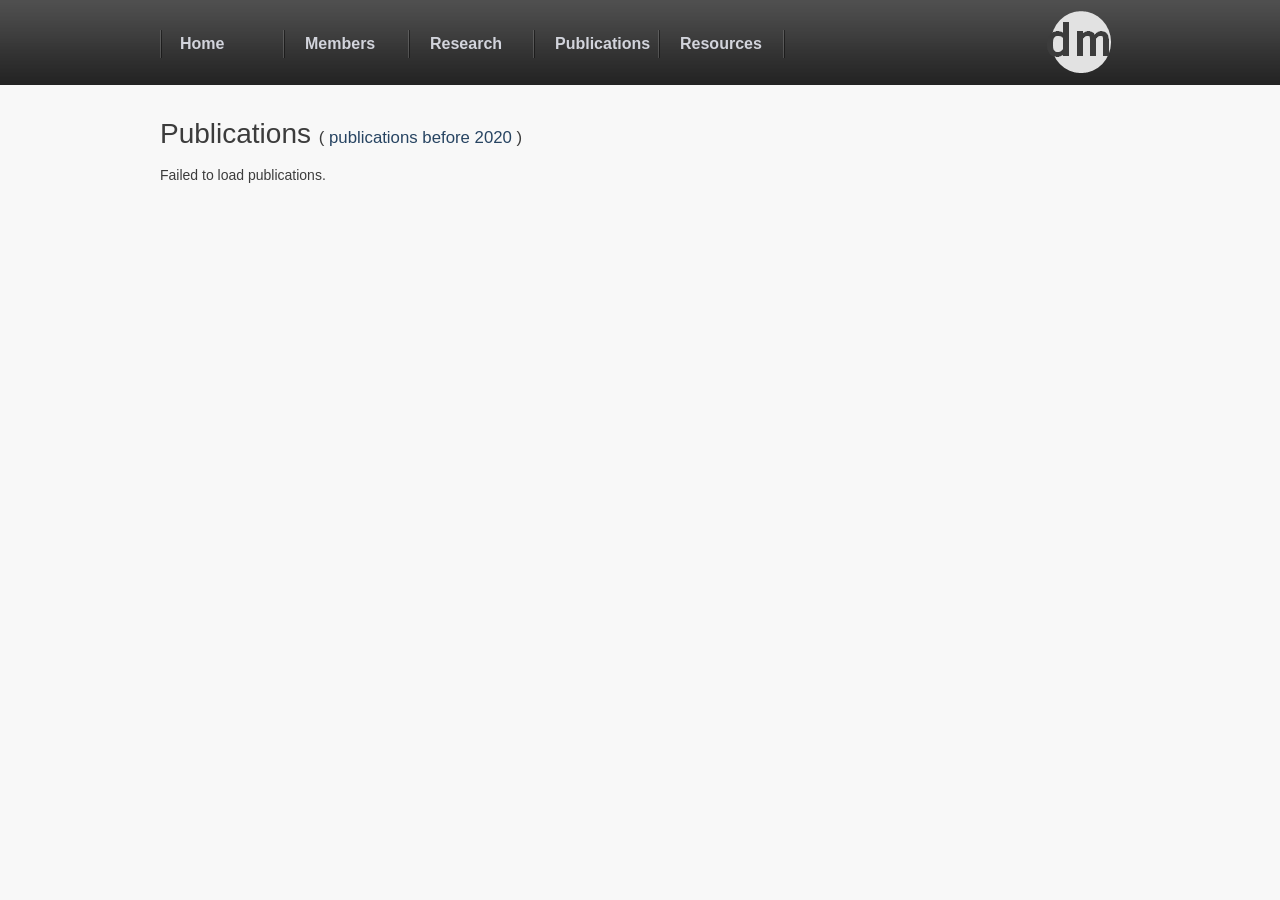
<file: Publications.html>
<!DOCTYPE html PUBLIC "-//W3C//DTD XHTML 1.0 Transitional//EN" "http://www.w3.org/TR/xhtml1/DTD/xhtml1-transitional.dtd">
<html xmlns="http://www.w3.org/1999/xhtml">
<head>
  <title>DM &ndash; Publications</title>


  <meta http-equiv="Content-Type" content="text/html; charset=utf-8" />

  <link href="css/style.css" type="text/css" rel="stylesheet" />

<!-- jQuery (already used elsewhere on your site) -->
  <script src="https://code.jquery.com/jquery-3.6.0.min.js"></script>
  <script src="js/s3Slider.js" type="text/javascript"></script><!-- Publications-specific styling -->
  <style>
#publications-section {
width: 100%;
margin: 20px 0;
font-family: Arial, sans-serif;
}
.year {
font-weight: bold;
font-size: 1.2em;
margin: 30px 0 10px 0;
border-bottom: 1px solid #777;
padding-bottom: 5px;
}
.publication-container {
display: flex;
gap: 20px;
align-items: flex-start;
margin-bottom: 20px;
padding: 10px;
border-left: 3px solid #777;
background-color: #f5f5f5;
}
.pub-details {
flex: 1;
}
.pub-details h3 {
margin: 0 0 5px 0;
font-size: 16px;
color: #333;
}
.pub-details p {
margin: 3px 0;
font-size: 14px;
color: #555;
}
.pub-details a {
color: #333;
text-decoration: underline;
}
.pub-image {
width: 200px;
min-width: 200px;
border: 1px solid #ccc;
background-color: #eee;
text-align: center;
padding: 5px;
}
.pub-image img {
max-width: 100%;
height: auto;
display: block;
}
.placeholder {
font-size: 12px;
color: #777;
}
  </style><!-- Existing slider code (unchanged) -->
  <script type="text/javascript">
$(document).ready(function () {
$('#slider1').s3Slider({ timeOut: 4000 });
});
  </script>
  <script type="text/javascript">
$(document).ready(function () {
$(".pane-list li").click(function () {
window.location = $(this).find("a").attr("href");
return false;
});
});
  </script>
</head>


<body>

<div id="container">
<!-- Navigation -->
<div id="nav">
<div id="logo"><a href="index.html"><img src="images/logo.png" alt="" height="85" width="78" /></a>
</div>

<ul>

  <li><a href="index.html">Home</a></li>

  <li><a href="Members.html">Members</a></li>

  <li><a href="Research.html">Research</a></li>

  <li><a href="Publications.html">Publications</a></li>

  <li><a href="Resources.xhtml">Resources</a></li>

</ul>

</div>

<!-- Publications section -->
<div id="publications-section">
<h2>Publications
<span style="font-size: 0.6em; font-weight: normal;">( <a href="old_publications.html">publications before 2020</a>
)
</span></h2>

<div id="publications"></div>

</div>

</div>

<!-- ===================== --><!-- ORCID PUBLICATIONS JS --><!-- ===================== -->
<script>
const ORCID_ID = "0000-0001-8184-1474";
const ORCID_API = `https://pub.orcid.org/v3.0/${ORCID_ID}/works`;
async function fetchJSON(url, headers = {}) {
try {
const response = await fetch(url, { headers });
if (!response.ok) return null;
return response.json();
} catch (e) {
console.error(e);
return null;
}
}
function extractDOI(work) {
const ids = work["external-ids"]?.["external-id"] || [];
for (const id of ids) {
if (id["external-id-type"] === "doi") {
return id["external-id-value"];
}
}
return null;
}
async function fetchCrossrefMetadata(doi) {
const url = `https://api.crossref.org/works/${encodeURIComponent(doi)}`;
const data = await fetchJSON(url);
if (!data || !data.message) return {};
const msg = data.message;
const authors = (msg.author || [])
.map(a => `${a.given || ""} ${a.family || ""}`.trim())
.join(", ");
const journal =
msg["container-title"] && msg["container-title"].length
? msg["container-title"][0]
: "";
return { authors, journal };
}
async function loadPublications() {
const container = document.getElementById("publications");
container.innerHTML = "<p>Loading publications…</p>";
const worksData = await fetchJSON(ORCID_API, {
"Accept": "application/json"
});
if (!worksData) {
container.innerHTML = "<p>Failed to load publications.</p>";
return;
}
const publicationsByYear = {};
for (const group of worksData.group) {
const summary = group["work-summary"][0];
const year = summary["publication-date"]?.year?.value || "Unknown year";
if (!publicationsByYear[year]) publicationsByYear[year] = [];
publicationsByYear[year].push(summary);
}
const years = Object.keys(publicationsByYear)
.sort((a, b) => b.localeCompare(a));
container.innerHTML = "";
for (const year of years) {
const y = document.createElement("div");
y.className = "year";
y.textContent = year;
container.appendChild(y);
for (const summary of publicationsByYear[year]) {
const title = summary.title?.title?.value || "Untitled";
const doi = extractDOI(summary);
let authors = "";
let journal = "";
if (doi) {
const meta = await fetchCrossrefMetadata(doi);
authors = meta.authors || "";
journal = meta.journal || "";
}
const safeDOI = doi ? doi.replace(/\//g, "_") : null;
const imagePath = safeDOI
? `graphical_abstract/${safeDOI}.jpg`
: null;
const pub = document.createElement("div");
pub.className = "publication-container";
pub.innerHTML = `
<div class="pub-details">
<h3>${title}</h3>
${authors ? `<p><strong>Authors:</strong> ${authors}</p>` : ""}
${journal ? `<p><strong>Journal:</strong> ${journal}</p>` : ""}
${doi ? `<p><strong>DOI:</strong> <a href="https://doi.org/${doi}" target="_blank">${doi}</a></p>` : ""}
</div>
<div class="pub-image">
${imagePath
? `<img src="${imagePath}" alt="Graphical abstract"
onerror="this.parentNode.innerHTML='<div class=placeholder>Graphical abstract not available</div>'">`
: `<div class="placeholder">Graphical abstract not available</div>`}
</div>
`;
container.appendChild(pub);
}
}
}
$(document).ready(loadPublications);
</script>
</body>
</html>
</file>
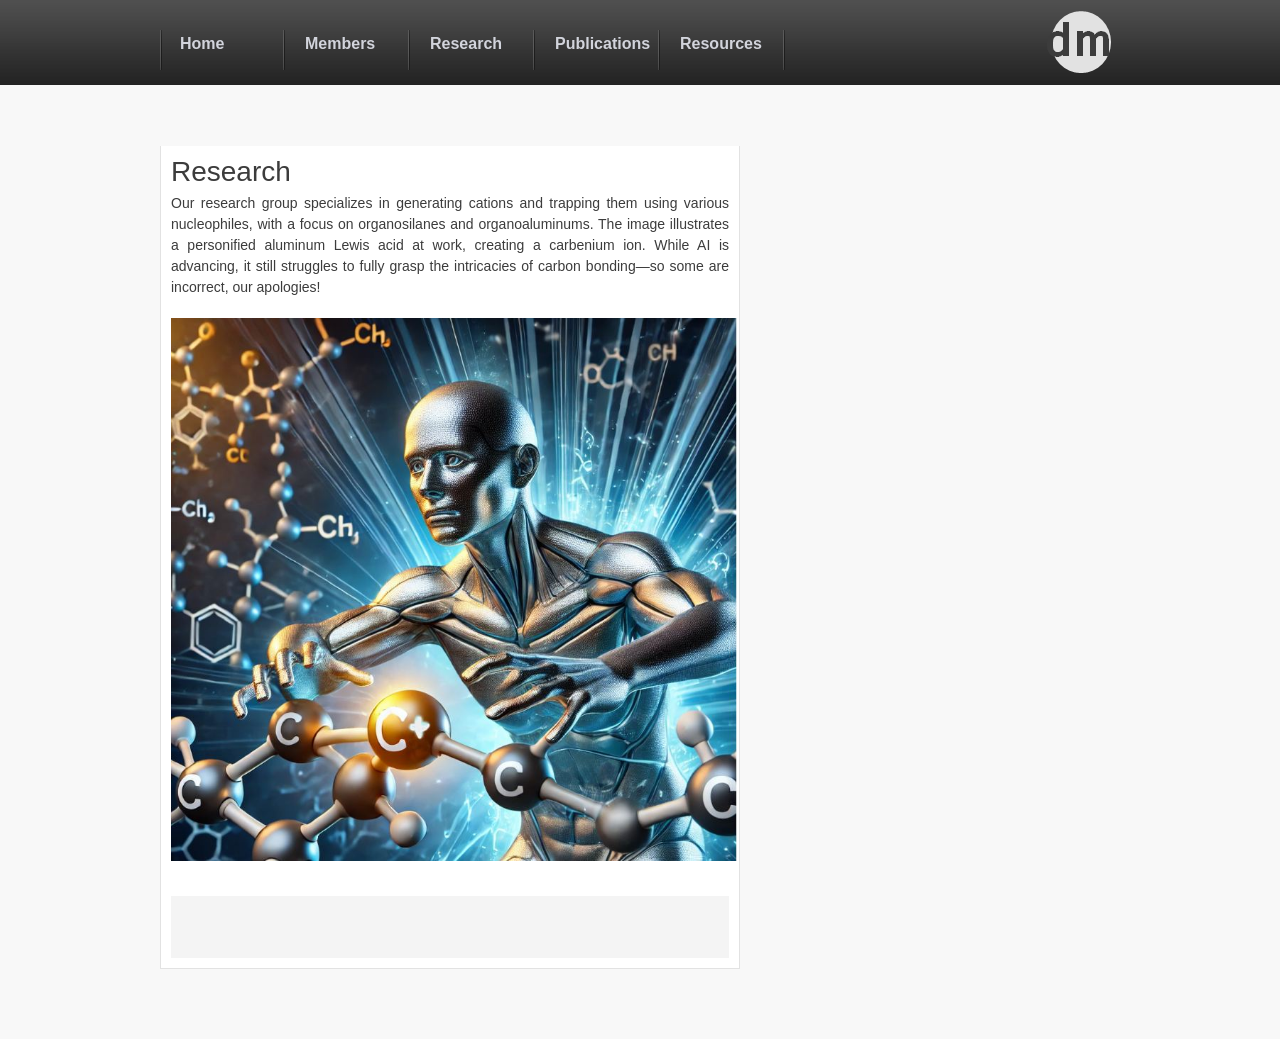
<file: Research.html>
<!DOCTYPE html PUBLIC "-//W3C//DTD XHTML 1.0 Transitional//EN" "http://www.w3.org/TR/xhtml1/DTD/xhtml1-transitional.dtd">
<html xmlns="http://www.w3.org/1999/xhtml">
<head>
  <title>DM</title>


  <meta http-equiv="Content-Type" content="text/html; charset=utf-8" />

  <link rel="stylesheet" type="text/css" href="css/style.css" />

  <script type="text/javascript" src="js/jquery.js"></script>
  <script type="text/javascript" src="js/s3Slider.js"></script>
  <script type="text/javascript">
$(document).ready(function () {
$('#slider1').s3Slider({
timeOut: 4000
});
});
  </script>
  <script type="text/javascript">
$(document).ready(function () {
$(".pane-list li").click(function () {
window.location = $(this).find("a").attr("href");
return false;
});
});
  </script>
</head>


<body>

<div id="container">
<div id="nav">
<div id="logo"><a href="index.html"><img src="images/logo.png" alt="" height="85" width="78" /></a></div>

<ul>

  <li><a href="index.html">Home</a><span class="nav_text"></span></li>

  <li><a href="Members.html">Members</a><span class="nav_text"></span></li>

  <li><a href="Research.html">Research</a><span class="nav_text"></span></li>

  <li><a href="Publications.html">Publications</a><span class="nav_text"></span></li>

  <li><a href="Resources.xhtml">Resources</a><span class="nav_text"></span></li>

</ul>

</div>

<div id="left"> <br />

<div class="blog_post">
<h2>Research</h2>

<p style="text-align: justify;">Our research group
specializes in
generating cations and trapping them using various nucleophiles, with a
focus on organosilanes and organoaluminums. The image illustrates a
personified aluminum Lewis acid at work, creating a carbenium ion.
While AI is advancing, it still struggles to fully grasp the
intricacies of carbon bonding&mdash;so&nbsp;some are incorrect,
our
apologies!</p>

<p style="text-align: center;"><img style="width: 566px; height: 543px;" alt="" src="images/Al-guy.JPG" /><br />

</p>

<p class="read_more"></p>

<p class="blog_post_meta"><small><br />

</small></p>

<p class="blog_post_meta"><small><br />

</small></p>

</div>

</div>

</div>

</body>
</html>
</file>
<file: css/style.css>
@charset "utf-8";
@import url('style-reset.css');

/*-----------------------------------------------*/
/*--------------- SITE STRUCTURE ---------------*/
/*---------------------------------------------*/

body {font-size: 100%; font-family: Arial, Helvetica, sans-serif; color: #3c3c3c; background: #f8f8f8 url(../images/top.png) repeat-x}

#container {margin: auto; width: 960px; font-size: .875em; position: relative}

#logo {position:absolute; right: 0; top: 0;}

#left {float: left; width: 580px; margin-bottom: 40px;}

#right {float: right; width: 310px; margin-bottom: 40px;}

#footer {clear:both; padding: 20px 0; width: 960px; margin: auto; font-size: .7em; border-top: 3px solid #dadada; position: relative}

.left_box {width: 270px; float: left;}

.right_box {width: 270px; float: right;}

.seperator {border-bottom: 1px dotted #d8d8d8; margin: 20px 0; clear: both}

.comments {margin: 0px 0 20px}

.comments ul li {background:#fefedc; border: 1px dotted grey; padding: 10px 20px; margin:15px 0}

/*-----------------------------------------------*/
/*---------------   TYPOGRAPHY, IMG   ----------*/
/*---------------------------------------------*/

a {color: #274462; text-decoration: none}

p {padding: 15px 0; line-height: 1.5em}

strong {font-weight: 700}

.left_box p, .right_box p {font-size: .9em; line-height: normal;}

.main_heading span{font-size: 1em;}

h1.main_heading {font-size: 1.2em; font-weight: 700; color: #babc2c; font-style: italic}

h2 {font-size: 2em;}

h2#comments_heading {margin: 20px 0 0}

h3 {font-weight: bold}

h4 {font-weight: bold}

#right h3 {font-size: 1.2em; font-weight: 700; margin-bottom: 15px;}

.align_left {float: left; margin-right: 10px}

.blog_photo, .blog_photo_single {padding: 10px; background: #fff; border-top: 1px solid #e2e2e2; border-left: 1px solid #e2e2e2; border-right: 1px solid #e2e2e2}

.blog_photo_single {border-bottom: 1px solid #e2e2e2; margin-bottom: 15px}

.blog_post {padding: 10px; background: #fff; border-bottom: 1px solid #e2e2e2; border-left: 1px solid #e2e2e2; border-right: 1px solid #e2e2e2; margin-bottom: 30px}

.blog_post_meta {color: #999; background:#f4f4f4; padding: 5px}

.blog_post p {padding-top: 5px}

.read_more {text-align:right; margin-right: 15px; font-weight: 700; font-style:italic}



/*-----------------------------------------------*/
/*---------------   NAVIGATION   ---------------*/
/*---------------------------------------------*/

/* vertical menu ---------------*/

#v_navcontainer {border: 1px solid #c9c9c9; margin: 0px 0 30px; padding: 10px; background: #fff;}

#v_navcontainer ul {list-style-type: none;}

#v_navcontainer a {
     display: block;
	 color:#000;
     padding: 8px 0;
     border-bottom: 1px solid #eee;
}

#v_navcontainer a:hover {
     color: #E8E8E8;
}

/* horizontal menu ---------------*/

#nav{
	float:left;
	list-style-type: none;
	margin:30px 0px 0px 0px;
	margin-bottom: 60px;
	background: url(../images/menu_seperator.png) left center no-repeat

}
#nav li{
	float:left;
	background: url(../images/menu_seperator.png) right center no-repeat

}
#nav li a:link, #nav li a:active, #nav li a:visited{
	display:block;
	width:85px;
	padding:4px 20px;
	text-decoration: none;
	line-height: 20px;
	outline: none;
	text-align:left;
	font-size: 16px;
        font-weight: bold;
	color:#d2d4dc;
}
#nav li a:hover, #nav li.selected a,
#nav li.current_page_item a {
	color:#FFFFFF;
}
span.nav_text{
	font-size:11px; 
	padding:0px 20px;
	color:#989797
}


/*-----------------------------------------------*/
/*---------------      FORMS     ---------------*/
/*---------------------------------------------*/

#form_container {border: 1px solid #c9c9c9; margin: 0 0 30px; padding: 10px; background: #fff;}

/* comment form */

form {margin-top: 20px}

textarea {width: 100%}

#commentform p {padding: 5px 0}

.input_bg {background: #fff; border: 1px solid #c9c9c9; color: #000;
    -moz-border-radius-topleft: 5px;
	-khtml-border-radius-topleft: 5px;
	-webkit-border-top-left-radius: 5px;
    -moz-border-radius-topright: 5px;
	-khtml-border-radius-topright: 5px;
	-webkit-border-top-right-radius: 5px;
	-moz-border-radius-bottomright: 5px;
	-khtml-border-radius-bottomright: 5px;
	-webkit-border-bottom-right-radius: 5px;
	-moz-border-radius-bottomleft: 5px;
	-khtml-border-radius-bottomleft: 5px;
	-webkit-border-bottom-left-radius: 5px;
}

fieldset {padding: 10px 20px;}

legend {margin-left: 2px; padding: 2px 0px; font-weight: bold;}

#submit {background: #000; color: #FFF; font-weight:700; border: 1px solid #003d53; padding: 5px; cursor: pointer;}


/*-----------------------------------------------*/
/*---------------      Slider     --------------*/
/*---------------------------------------------*/


#slider1 {
    width: 960px; /* important to be same as image width */
    height: 300px; /* important to be same as image height */
    position: relative; /* important */
	overflow: hidden; /* important */
	clear: both;
	margin-bottom: 35px
}

#slider1Content {
    width: 960px; /* important to be same as image width or wider */
    position: absolute;
	top: 0;
	margin-left: 0;
}
.slider1Image {
    float: left;
    position: relative;
	display: none;
}
.slider1Image span {
    position: absolute;
	font-size: .9em;
    padding: 10px 20px;
    width: 694px;
    background-color: #000;
    filter: alpha(opacity=80);
    -moz-opacity: 0.8;
	-khtml-opacity: 0.8;
    opacity: 0.8;
    color: #fff;
    display: none;
}
.clear {
	clear: both;
}
.slider1Image span strong {
    font-size: 14px;
}
.left {
	top: 0;
    left: 0;
	width: 110px !important;
	height: 280px;
}
.right {
	right: 0;
	bottom: 0;
	width: 300px !important;
	height: 290px;
}

#slider1 h2 {font-size: 2em; padding: 15px 0}

/*-----------------------------------------------*/
/*---------------      Panes      --------------*/
/*---------------------------------------------*/ 

h2.latest_products_heading {font-size: 1em; font-weight: bold; color: #333; margin-bottom: 3px}

.product_text {font-size: .8em; line-height: normal; padding: 0}

/* hover divs (pane list) */

.pane-list {
	margin-bottom: 30px;
	list-style: none;
}

.pane-list li {
	background: #efefef;
	cursor: pointer;
	height: 50px;
	padding: 4px;
	margin-bottom: 1px
}

.pane-list li:hover {
	background: #f6ffe9;
}

.pane-list img {border: 2px solid white; float: left; margin-right: 8px}

.pane-list a {color:#333}

/*-----------------------------------------------*/
/*---------------      Social      -------------*/
/*---------------------------------------------*/ 

/* share (social icons) */

#sharethis {width: 136px; position:absolute; right: 0px; top: 6px;}

#sharethis ul li {display: inline; float: left; margin-right: 5px}

/* rss */

	.rss {
		position:relative;
		display:block;
		height: 40px;
		width: 40px;
		background:url(../images/rss.png) top no-repeat;
	}
	
	.rss * {
	  display: none;
	}
	
	.rss span.hover {
		position: absolute;
		top: 0;
		left: 0;
		display: block;
		height: 40px;
		width: 40px;
		background:url(../images/rss.png) bottom no-repeat;
	}
	
	/* facebook */
	
		.facebook {
		position:relative;
		display:block;
		height: 40px;
		width: 40px;
		background:url(../images/fb.png) top no-repeat;
	}
	
	.facebook * {
	  display: none;
	}
	
	.facebook span.hover {
		position: absolute;
		top: 0;
		left: 0;
		display: block;
		height: 40px;
		width: 40px;
		background:url(../images/fb.png) bottom no-repeat;
	}
	
	/* twitter */
	
		.twitter {
		position:relative;
		display:block;
		height: 40px;
		width: 40px;
		background:url(../images/twitter.png) top no-repeat;
	}
	
	.twitter * {
	  display: none;
	}
	
	.twitter span.hover {
		position: absolute;
		top: 0;
		left: 0;
		display: block;
		height: 40px;
		width: 40px;
		background:url(../images/twitter.png) bottom no-repeat;
	}


.pub-details p {
  margin: 5px 0;
}

#publications-section {
  width: 100%;
  max-width: 960px;
  margin: 20px auto;
  clear: both;
}

#publications {
  width: 100%;
}

.publication-container {
  width: 100%;
  box-sizing: border-box;
  display: flex;
  gap: 20px;
}

.pub-details {
  flex: 1;
  max-width: none;
}

.pub-image {
  width: 500px;
  min-width: 500px;
  padding: 6px;
  background: #fff;
  border: 1px solid #ccc;
  box-sizing: border-box;
}

.pub-image img {
  width: 100%;
  height: 220px;
  object-fit: contain;
  display: block;
}
@media (min-width: 1100px) {
  .pub-image img {
    height: 260px;
  }
}
.pub-image {
  width: 480px !important;
  min-width: 480px !important;
}

.pub-image img {
  width: 100% !important;
  max-width: 100% !important;
  height: auto !important;
  display: block !

.pub-image img {
  transform: scale(0.50);
  transform-origin: center center;
}
.map-link {
    color: #274462;
    text-decoration: underline;
}

.map-link:hover {
    color: #0066cc;
    text-decoration: none;
}
.contact-card {
    background: #ffffff;
    border-radius: 8px;
    box-shadow: 0 4px 6px rgba(0, 0, 0, 0.1);
    padding: 20px;
    margin-bottom: 20px;
}

.contact-card h3 {
    color: #274462;
    margin-top: 0;
    margin-bottom: 15px;
    font-size: 1.4em;
}

.contact-card p {
    margin: 8px 0;
    line-height: 1.5;
}

.contact-card .address {
    margin-top: 15px;
    padding-top: 10px;
    border-top: 1px solid #eee;
}

.contact-card a {
    color: #0066cc;
    text-decoration: none;
}

.contact-card a:hover {
    text-decoration: underline;
}

.map-link {
    display: inline-flex;
    align-items: center;
    color: #0066cc !important;
    font-weight: 500;
}

.map-link i {
    margin-right: 8px;
}
/* Member Profile */
.member-profile {
    width: 100%;
    margin-bottom: 20px;
}

.profile-header {
    display: flex;
    align-items: flex-start;
    gap: 20px;
    margin-bottom: 20px;
}

.profile-section {
    display: flex;
    align-items: flex-start;
    gap: 20px;
    margin-bottom: 20px;
}

.profile-image {
    flex-shrink: 0;
line-height: 0;
}

.profile-image img {
    width: 141px;
    height: auto;
    border-radius: 4px;
display: block;
}

.profile-description {
    flex-grow: 1;
    text-align: justify;
}

.profile-description h2 {
    margin-top: 0;
    color: #274462;
}

.profile-description p {
    margin: 10px 0;
    line-height: 1.5;
}

/* Recruitment Info */
.recruitment-info {
    display: flex;
    align-items: flex-start;
    gap: 20px;
    margin: 20px 0;
}

.recruitment-image {
    flex-shrink: 0;
}

.recruitment-image img {
    width: 137px;
    height: auto;
}

.recruitment-text {
    flex-grow: 1;
    text-align: justify;
}

.recruitment-text p {
    margin: 0;
    line-height: 1.5;
}

/* Past Members */
.past-members {
    margin-top: 20px;
}

.past-members h3 {
    text-align: center;
    color: #274462;
}

.member-list {
    list-style: none;
    padding: 0;
}

.member-list li {
    display: flex;
    justify-content: space-between;
    padding: 8px 0;
    border-bottom: 1px solid #eee;
}

.member-name {
    font-weight: bold;
    flex-basis: 50%;
}

.member-duration {
    flex-basis: 50%;
    text-align: right;
}

/* Horizontal Rule */
#left hr {
    border: none;
    border-top: 2px solid #ccc;
    margin: 20px 0;
}
.profile-image p {
    padding: 0;
    margin: 0;
}
</file>
